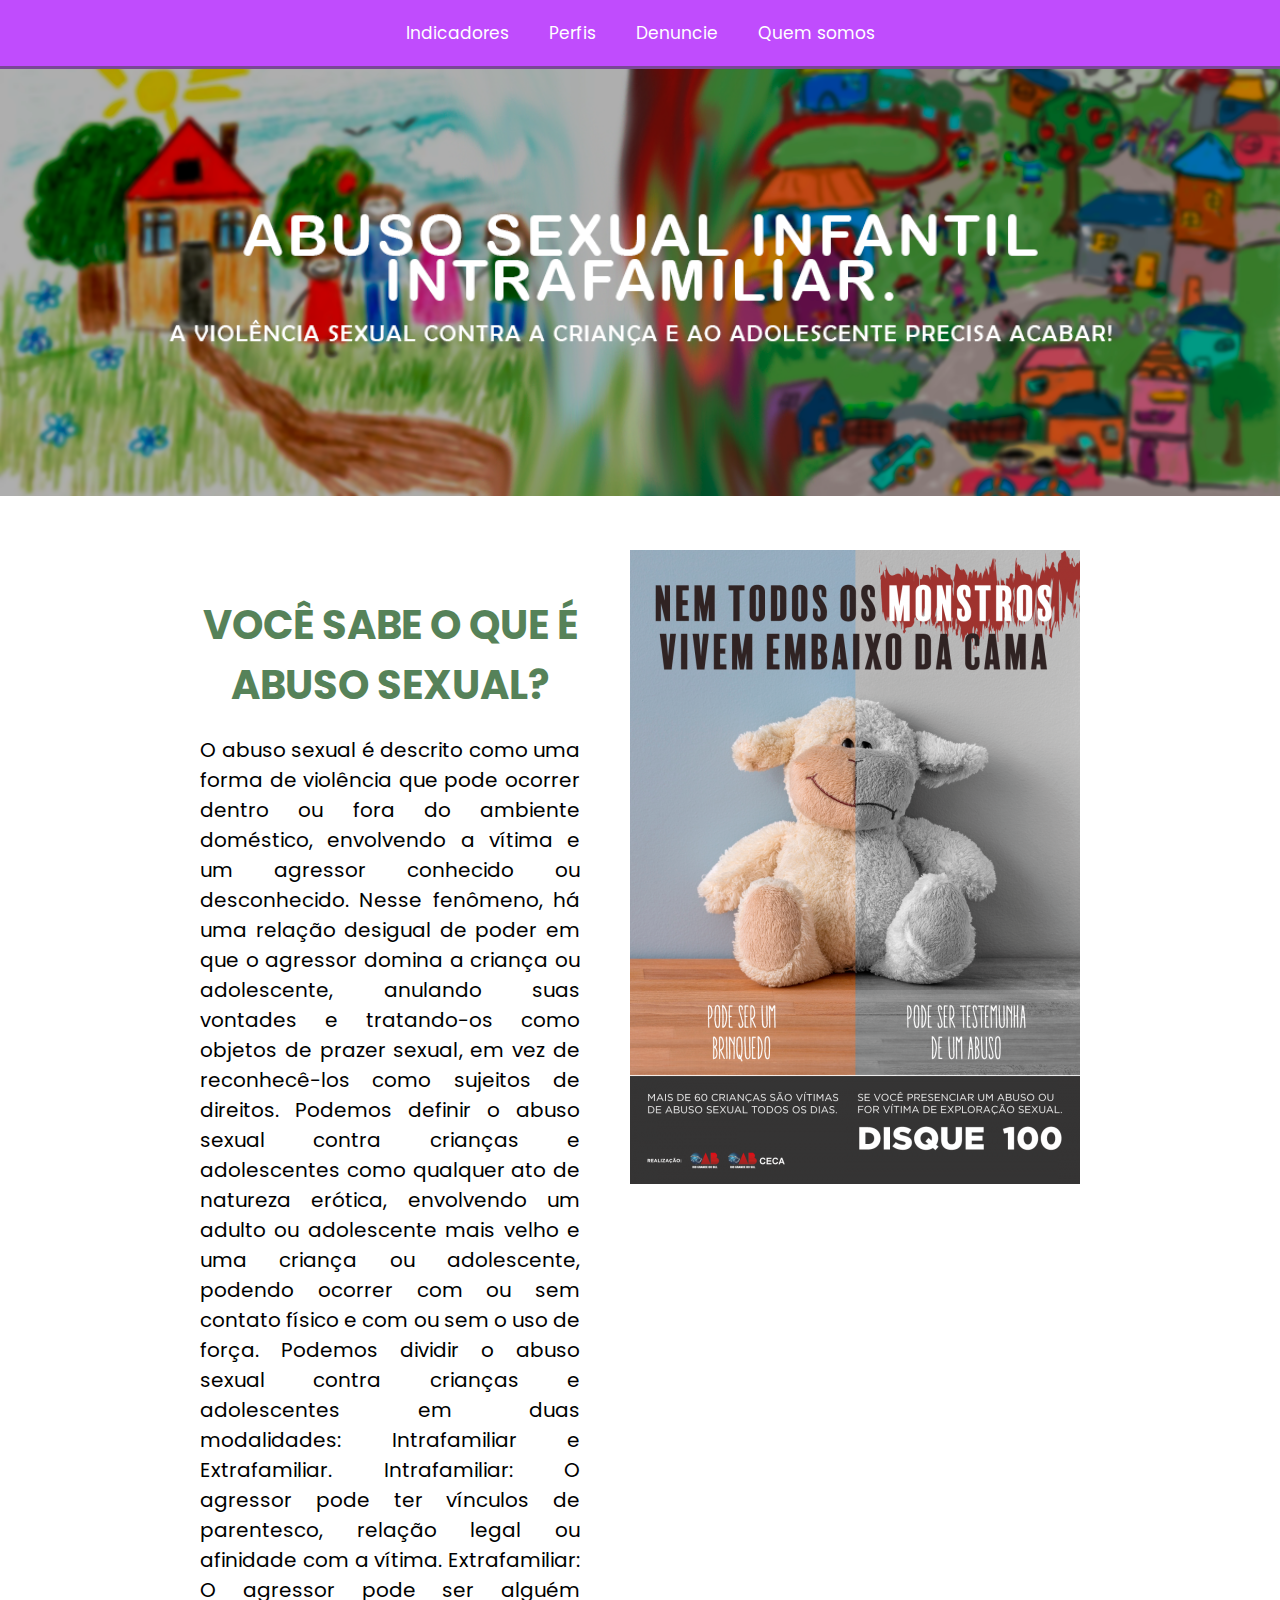
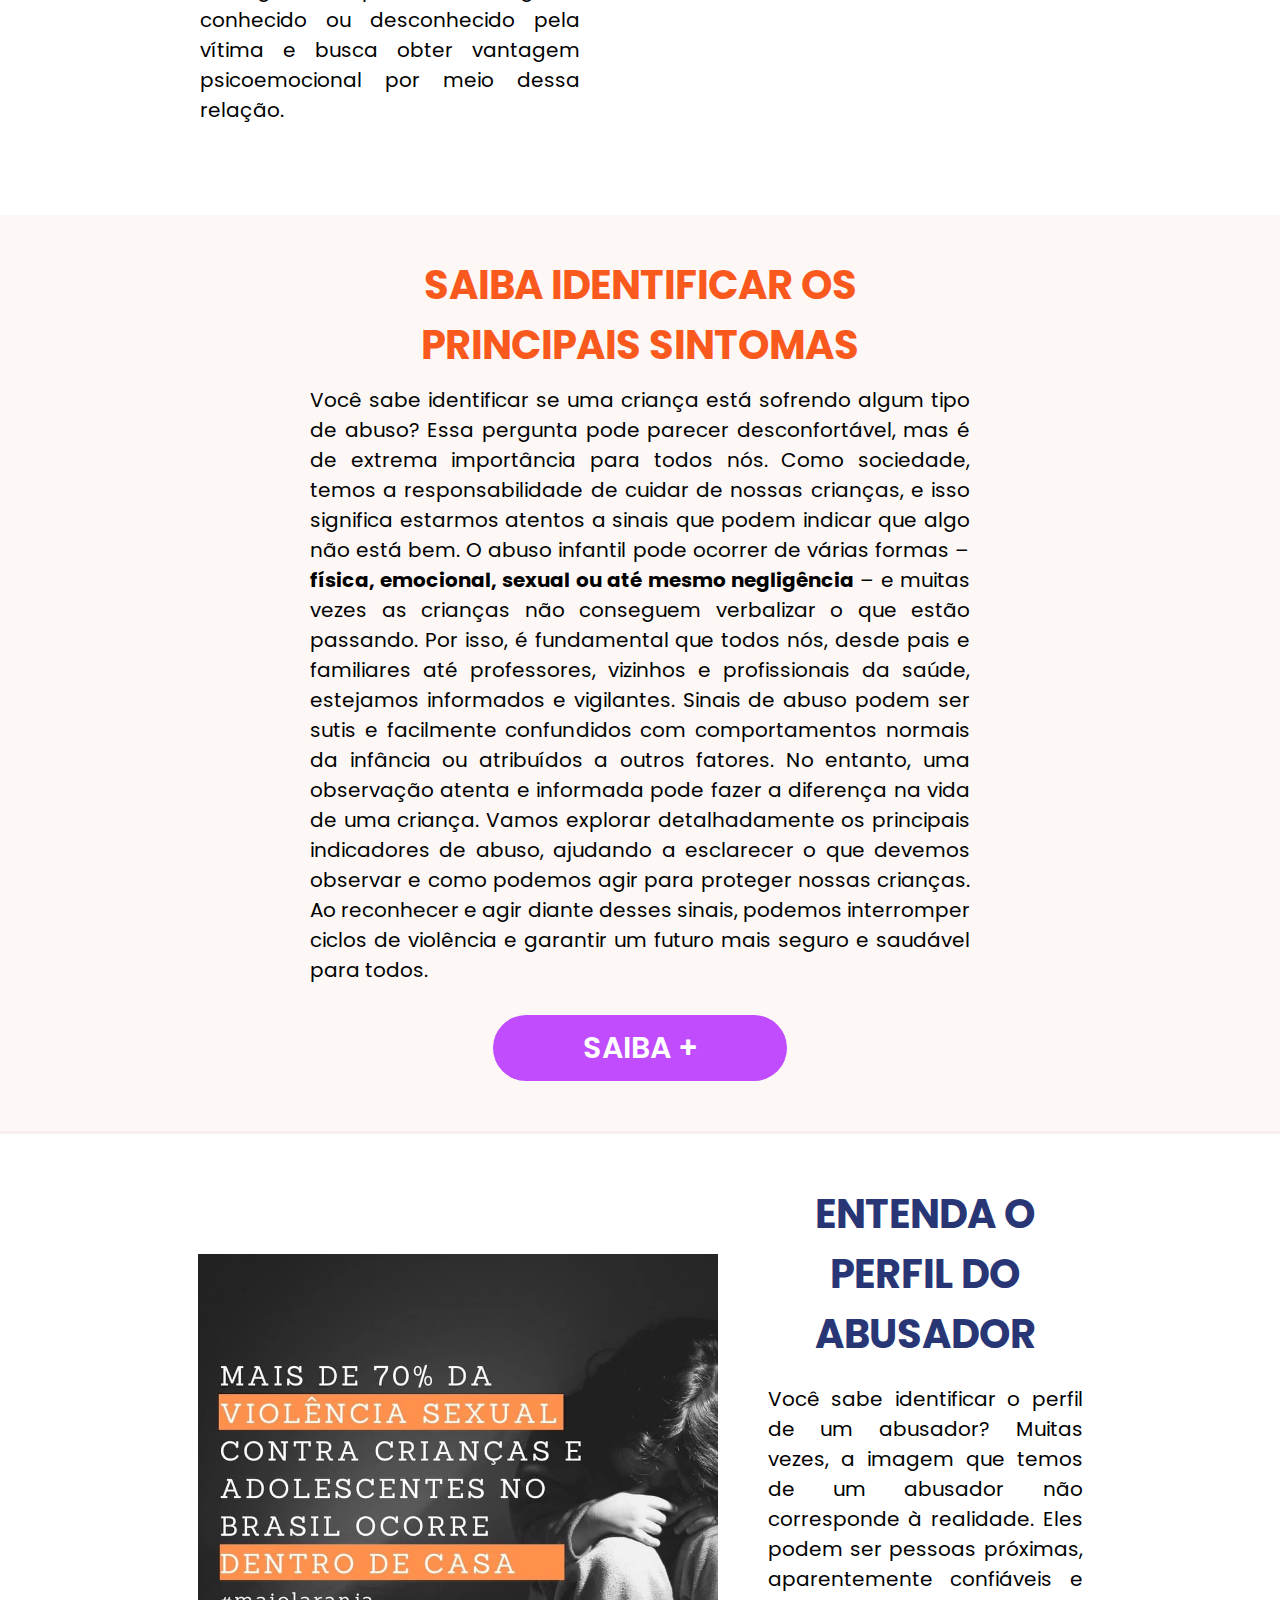
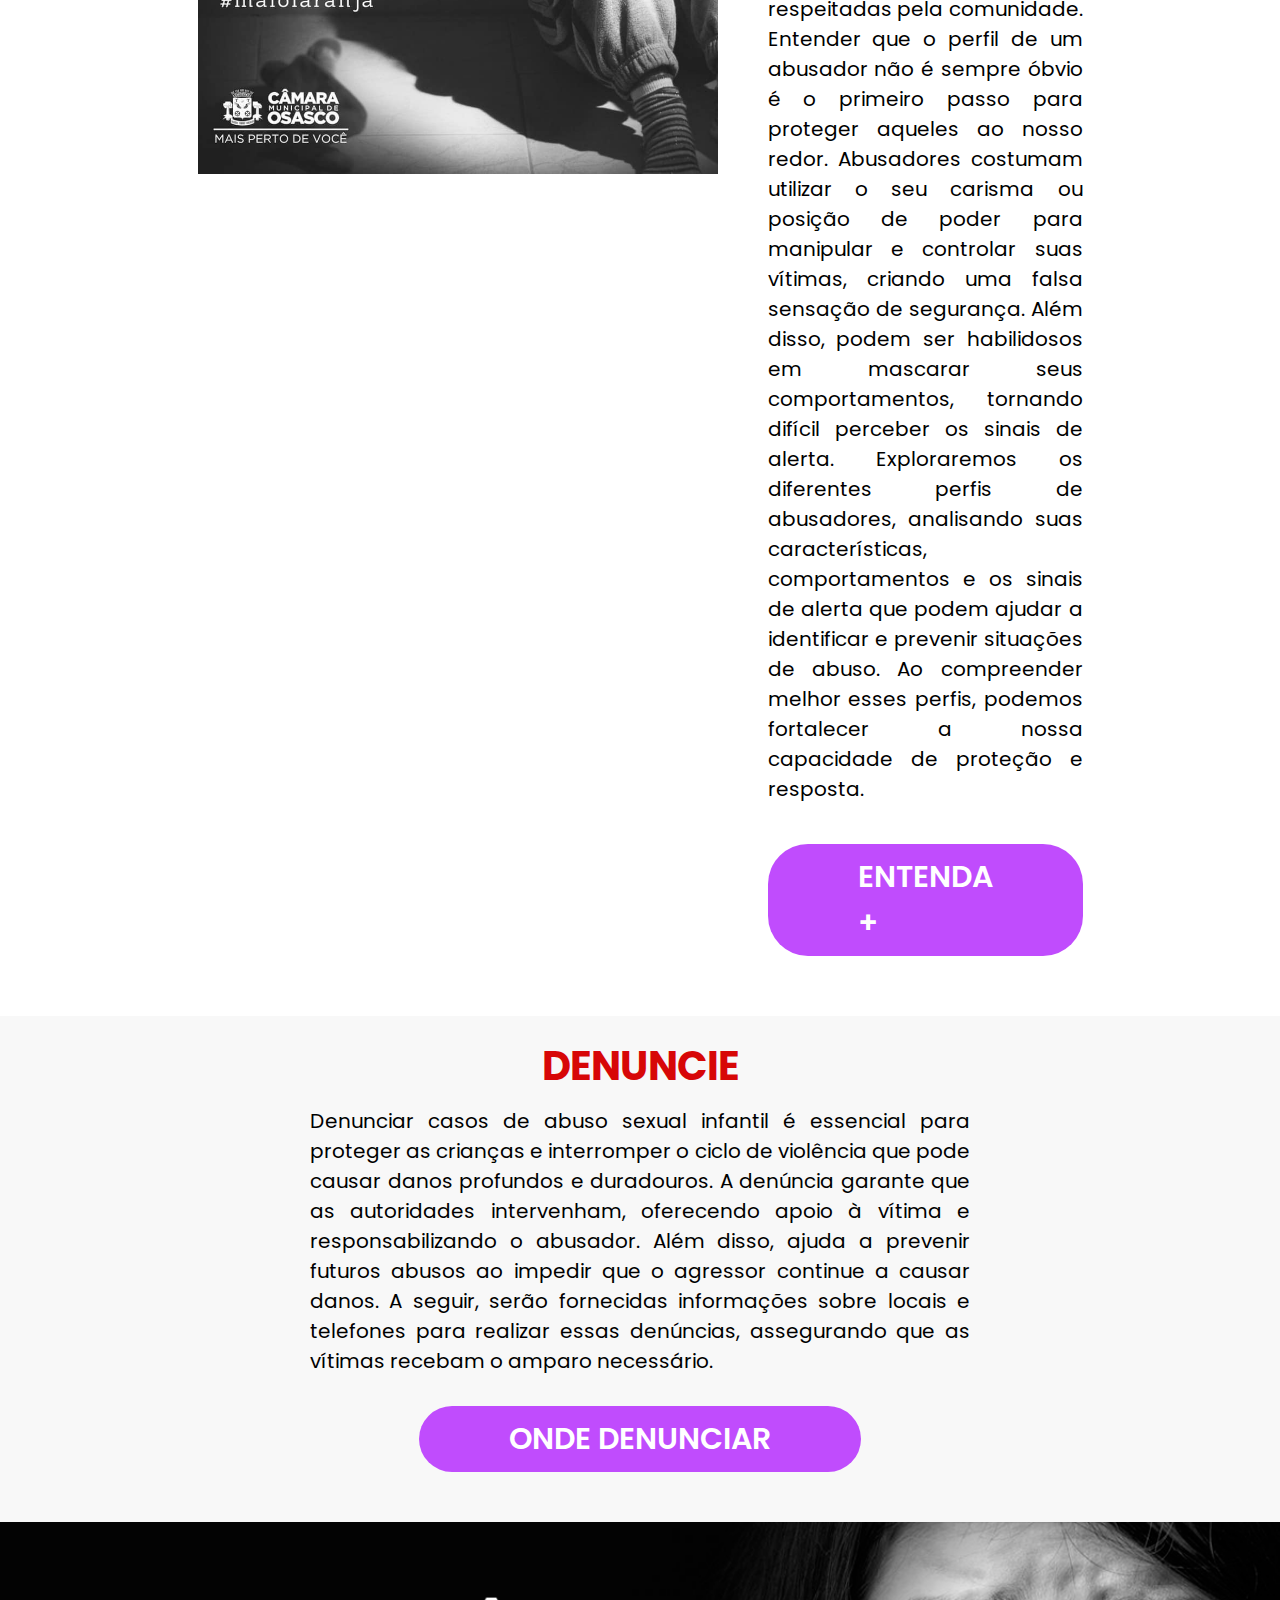
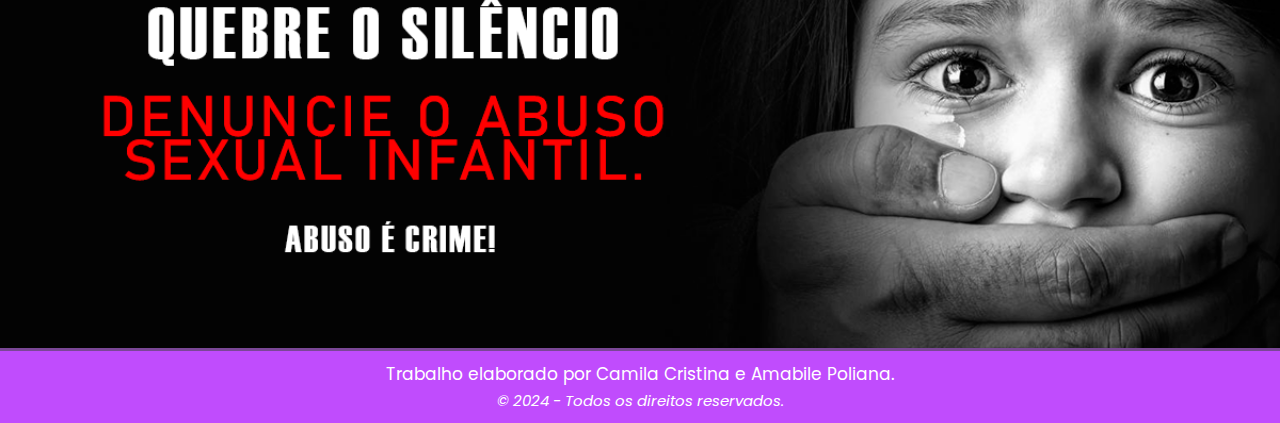
<file: index.html>
<!DOCTYPE html>
<html lang="pt-br">
<head>
    <meta charset="UTF-8">
    <meta name="viewport" content="width=device-width, initial-scale=1.0">
    <title>TCC - Index</title>
    <link rel="stylesheet" href="estilos/style.css">
    <link rel="stylesheet" href="https://fonts.googleapis.com/css2?family=Material+Symbols+Outlined:opsz,wght,FILL,GRAD@20..48,100..700,0..1,-50..200" />
</head>
<body>
    <header>
        <div class="botao"><span id="botao-menu" class="material-symbols-outlined" onclick="clickMenu()">menu</span></div>
            <nav id="menu" class="nav-list">
                <ol >
                    <li><a href="indicadores.html">Indicadores</a></li>
                    <li><a href="perfis.html">Perfis</a></li>
                    <li><a href="denuncie.html">Denuncie </a></li>
                    <li><a href="quem-somos.html">Quem somos</a></li>
                </ol>
            </nav>
    </header> <!-- --> <div id="row"></div>
    <nav class="banner-header">
        <picture>
            <source media="(max-width: 500px)" srcset="img/banner-index-celular.png" type="image/png">
            <img src="img/banner-index.png" alt="">
        </picture>
        
    </nav>
        <!-- NAV INTRODUÇÃO -->
        <nav class="how_is">
            <div class="how-is-father">
                <nav class="nav-child-how">
                    <h1 class="title-nav a-how-is">VOCÊ SABE O QUE É ABUSO SEXUAL?</h1>
                    <p> O abuso sexual é descrito como uma forma de violência que pode ocorrer dentro ou fora do ambiente doméstico, envolvendo a vítima e um agressor conhecido ou desconhecido. Nesse fenômeno, há uma relação desigual de poder em que o agressor domina a criança ou adolescente, anulando suas vontades e tratando-os como objetos de prazer sexual, em vez de reconhecê-los como sujeitos de direitos. Podemos definir o abuso sexual contra crianças e adolescentes como qualquer ato de natureza erótica, envolvendo um adulto ou adolescente mais velho e uma criança ou adolescente, podendo ocorrer com ou sem contato físico e com ou sem o uso de força. Podemos dividir o abuso sexual contra crianças e adolescentes em duas modalidades: Intrafamiliar e Extrafamiliar.
                        Intrafamiliar: O agressor pode ter vínculos de parentesco, relação legal ou afinidade com a vítima.
                        Extrafamiliar: O agressor pode ser alguém conhecido ou desconhecido pela vítima e busca obter vantagem psicoemocional por meio dessa relação.</p>
                    
                </nav>
                <nav>
                    <img class="img-how" src="img/nem-todos-os-monstrons.png" alt="campanha contra o abuso sexual">
                </nav>
            </div>
        </nav>
        <!-- NAV INDICADORES -->
        <nav class="indicadores">
            <div class="indicadores-father">
                <nav class="nav-child-ind">
                    <h1 class="title-nav a-indicadores">SAIBA IDENTIFICAR OS PRINCIPAIS SINTOMAS</h1>
                    <p>Você sabe identificar se uma criança está sofrendo algum tipo de abuso? Essa pergunta pode parecer desconfortável, mas é de extrema importância para todos nós. Como sociedade, temos a responsabilidade de cuidar de nossas crianças, e isso significa estarmos atentos a sinais que podem indicar que algo não está bem. O abuso infantil pode ocorrer de várias formas – <strong>física, emocional, sexual ou até mesmo negligência </strong> – e muitas vezes as crianças não conseguem verbalizar o que estão passando. Por isso, é fundamental que todos nós, desde pais e familiares até professores, vizinhos e profissionais da saúde, estejamos informados e vigilantes.

                        Sinais de abuso podem ser sutis e facilmente confundidos com comportamentos normais da infância ou atribuídos a outros fatores. No entanto, uma observação atenta e informada pode fazer a diferença na vida de uma criança. Vamos explorar detalhadamente os principais indicadores de abuso, ajudando a esclarecer o que devemos observar e como podemos agir para proteger nossas crianças. Ao reconhecer e agir diante desses sinais, podemos interromper ciclos de violência e garantir um futuro mais seguro e saudável para todos.</p>
                </nav>
                <nav id="ind-link-header">
                    <a href="indicadores.html" class="button-link">SAIBA +</a>
                </nav>
            </div>
            <div id="row-ind"></div>
        </nav>        
        <!-- NAV ABUSADORES -->
        <nav class="abusadores">
            <div class="abusadores-father">
                <nav>
                    <img class="img-abusador" src="img/abusadores.jpg" alt="campanha contra o abuso sexual">
                </nav>
                <nav class="nav-child-abusadores">
                    <h1 class="title-nav a-abusadores">ENTENDA O PERFIL DO ABUSADOR</h1>
                    <p> 
                        Você sabe identificar o perfil de um abusador? Muitas vezes, a imagem que temos de um abusador não corresponde à realidade. Eles podem ser pessoas próximas, aparentemente confiáveis e respeitadas pela comunidade. Entender que o perfil de um abusador não é sempre óbvio é o primeiro passo para proteger aqueles ao nosso redor. Abusadores costumam utilizar o seu carisma ou posição de poder para manipular e controlar suas vítimas, criando uma falsa sensação de segurança. Além disso, podem ser habilidosos em mascarar seus comportamentos, tornando difícil perceber os sinais de alerta. Exploraremos os diferentes perfis de abusadores, analisando suas características, comportamentos e os sinais de alerta que podem ajudar a identificar e prevenir situações de abuso. Ao compreender melhor esses perfis, podemos fortalecer a nossa capacidade de proteção e resposta.</p>
                        <nav id="ind-link-header">
                            <a href="perfis.html" class="button-link">ENTENDA +</a>
                        </nav>
                </nav>
            </div>
        </nav>
        <!-- NAV DENUNCIE -->
        <nav class="denuncie">
            <div class="denuncie-father">
                <nav class="nav-child-denuncie">
                    <h1 class="title-nav a-denuncie">DENUNCIE</h1>
                    <p>Denunciar casos de abuso sexual infantil é essencial para proteger as crianças e interromper o ciclo de violência que pode causar danos profundos e duradouros. A denúncia garante que as autoridades intervenham, oferecendo apoio à vítima e responsabilizando o abusador. Além disso, ajuda a prevenir futuros abusos ao impedir que o agressor continue a causar danos. A seguir, serão fornecidas informações sobre locais e telefones para realizar essas denúncias, assegurando que as vítimas recebam o amparo necessário.</p>
                </nav>
                <nav id="denuncie-link-header">
                    <a href="denuncie.html" class="button-link button-denuncie">ONDE DENUNCIAR</a>
                </nav>
            </div>
        </nav>
        <div class="banner-footer">
            <picture>
                <source media="(max-width: 500px)" srcset="img/denuncie-mobile.png" type="image/png">
                <img src="img/denuncie.png" alt="banner para denunciar abuso">
            </picture>
        </div>

        <div id="row-two"></div>    <footer> 
            <p>Trabalho elaborado por Camila Cristina e Amabile Poliana.
                <br> <strong>© 2024  - Todos os direitos reservados.</strong>
            </p>
        </footer>

        <script>
            function clickMenu () {
                if (menu.style.display == 'block') {
                    menu.style.display = 'none';
                } else {
                    menu.style.display = 'block';
                }
            }
        </script>
</body>
</html>
</file>
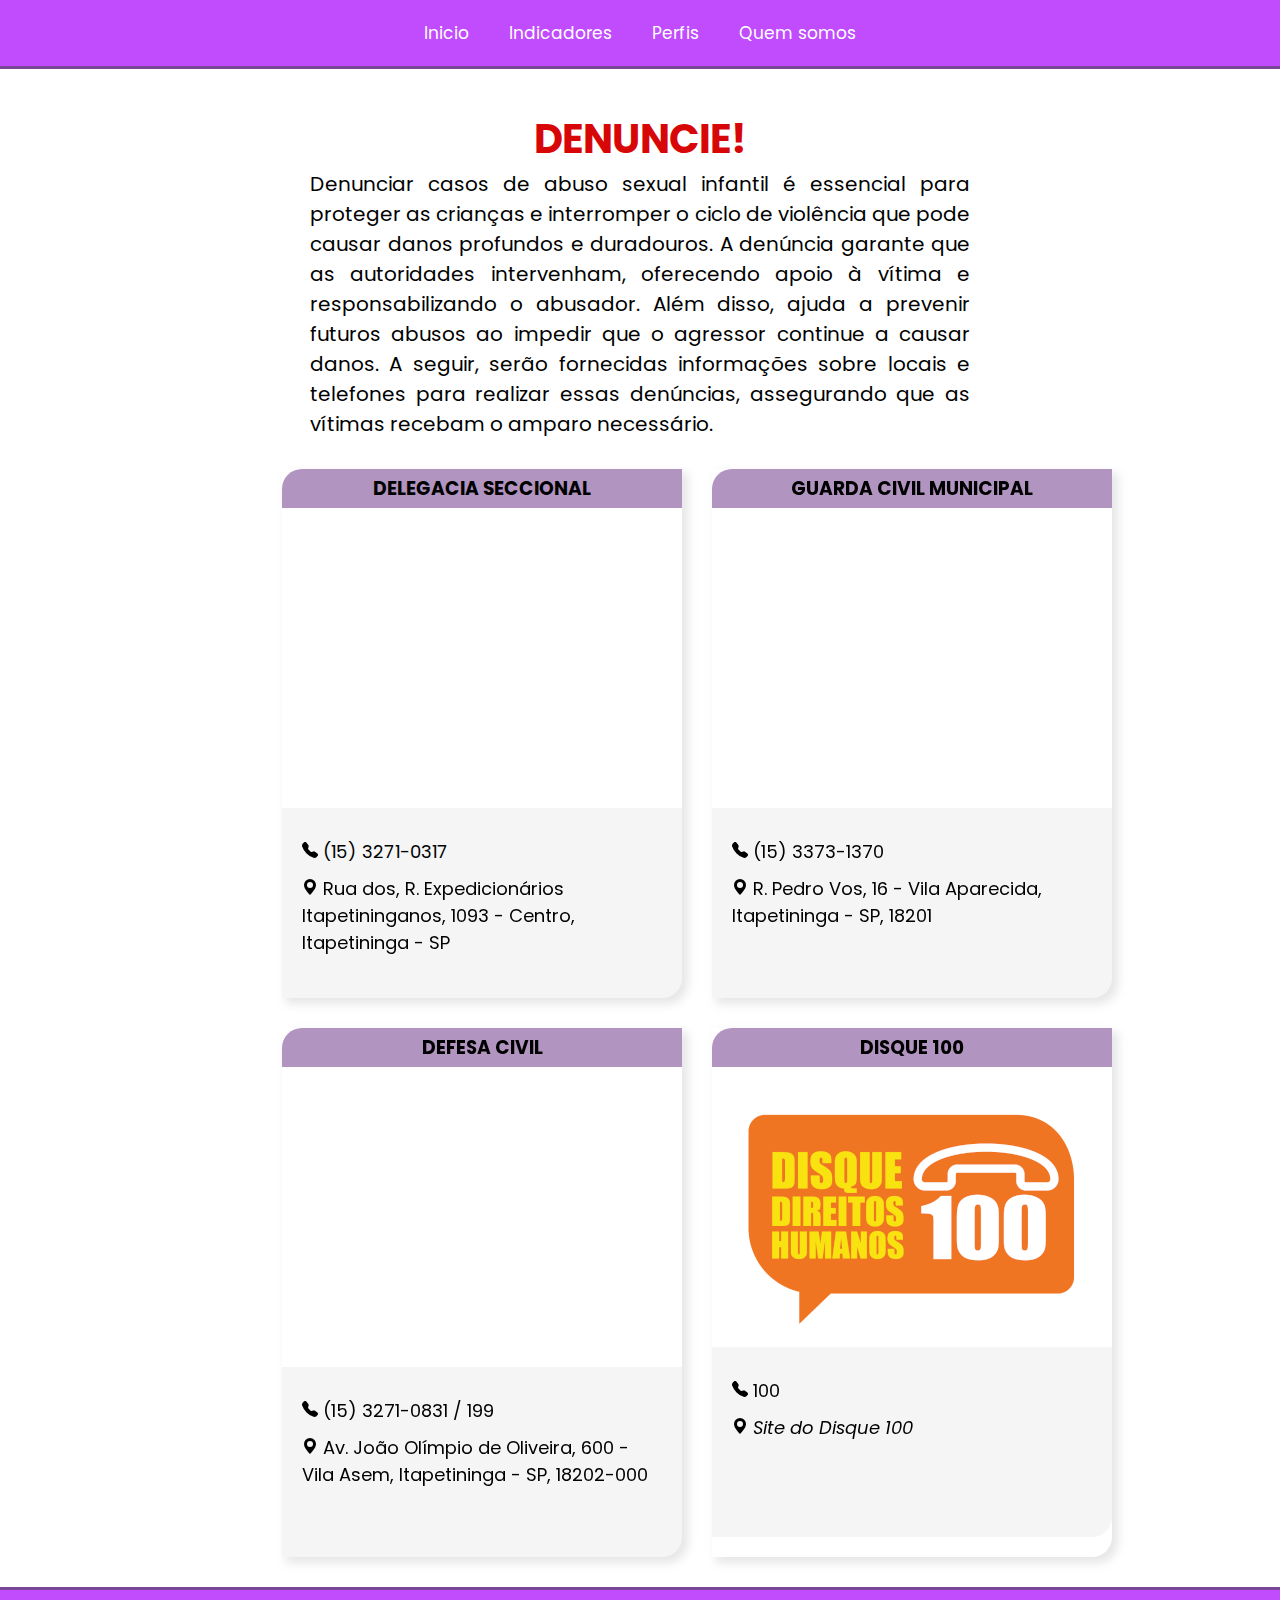
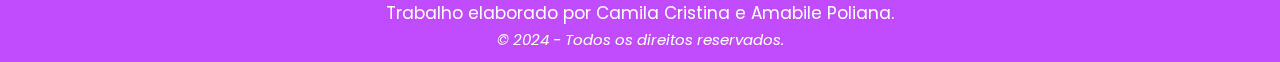
<file: denuncie.html>
<!DOCTYPE html>
<html lang="pt-br">
<head>
    <meta charset="UTF-8">
    <meta name="viewport" content="width=device-width, initial-scale=1.0">
    <title>TCC - Denuncie</title>
    <link rel="stylesheet" href="estilos/style-denuncie.css">
    <link rel="stylesheet" href="https://fonts.googleapis.com/css2?family=Material+Symbols+Outlined:opsz,wght,FILL,GRAD@20..48,100..700,0..1,-50..200" />  
</head>
<body>
    <header>
        <div class="botao"><span id="botao-menu" class="material-symbols-outlined" onclick="clickMenu()">menu</span></div>
            <nav id="menu" class="nav-list">
                <ol >
                    <li><a href="index.html">Inicio </a></li>
                    <li><a href="indicadores.html">Indicadores</a></li>
                    <li><a href="perfis.html">Perfis</a></li>
                    <li><a href="quem-somos.html">Quem somos</a></li>
                </ol>
            </nav>
    </header> <!-- --> <div id="row"></div>
    <nav class="denuncie">
        <div class="denuncie-father">
            <nav class="nav-child-den">
                <h1 class="title-nav a-denuncie">DENUNCIE!</h1>
                <p>Denunciar casos de abuso sexual infantil é essencial para proteger as crianças e interromper o ciclo de violência que pode causar danos profundos e duradouros. A denúncia garante que as autoridades intervenham, oferecendo apoio à vítima e responsabilizando o abusador. Além disso, ajuda a prevenir futuros abusos ao impedir que o agressor continue a causar danos. A seguir, serão fornecidas informações sobre locais e telefones para realizar essas denúncias, assegurando que as vítimas recebam o amparo necessário.</p>
            </nav>
        </div>
    <!-- DIVS LUGARES -->
    <nav class="father-map">
        <div class="map">
            <h3 class="map-title">DELEGACIA SECCIONAL</h3>
            <div>
                <iframe class="map-iframe" src="https://www.google.com/maps/embed?pb=!1m18!1m12!1m3!1d4348.250113186139!2d-48.0459412073934!3d-23.588980970064302!2m3!1f0!2f0!3f0!3m2!1i1024!2i768!4f13.1!3m3!1m2!1s0x94c5cc622d2d677d%3A0x18ba6e7299d337f3!2sDelegacia%20Seccional%20de%20Pol%C3%ADcia%20de%20Itapetininga!5e0!3m2!1spt-BR!2sbr!4v1724812578818!5m2!1spt-BR!2sbr" width="400" height="300" style="border: none;" allowfullscreen="" loading="eager" referrerpolicy="no-referrer-when-downgrade"></iframe>
            </div>
            <div class="map-div">
                <p><svg xmlns="http://www.w3.org/2000/svg" width="16" height="16" fill="currentColor" class="bi bi-telephone-fill" viewBox="0 0 16 16"><path fill-rule="evenodd" d="M1.885.511a1.745 1.745 0 0 1 2.61.163L6.29 2.98c.329.423.445.974.315 1.494l-.547 2.19a.68.68 0 0 0 .178.643l2.457 2.457a.68.68 0 0 0 .644.178l2.189-.547a1.75 1.75 0 0 1 1.494.315l2.306 1.794c.829.645.905 1.87.163 2.611l-1.034 1.034c-.74.74-1.846 1.065-2.877.702a18.6 18.6 0 0 1-7.01-4.42 18.6 18.6 0 0 1-4.42-7.009c-.362-1.03-.037-2.137.703-2.877z"/></svg> (15) 3271-0317</p>
                <p><svg xmlns="http://www.w3.org/2000/svg" width="16" height="16" fill="currentColor" class="bi bi-geo-alt-fill" viewBox="0 0 16 16"><path d="M8 16s6-5.686 6-10A6 6 0 0 0 2 6c0 4.314 6 10 6 10m0-7a3 3 0 1 1 0-6 3 3 0 0 1 0 6"/></svg> Rua dos, R. Expedicionários Itapetininganos, 1093 - Centro, Itapetininga - SP</p>
            </div>
        </div>
        <div class="map">

            <h3 class="map-title">GUARDA CIVIL  MUNICIPAL</h3>
            <div>
                <iframe class="map-iframe" src="https://www.google.com/maps/embed?pb=!1m18!1m12!1m3!1d3656.4552660026598!2d-48.0327328883548!3d-23.58800007869303!2m3!1f0!2f0!3f0!3m2!1i1024!2i768!4f13.1!3m3!1m2!1s0x94c5cdab593ec1db%3A0xecaeb470c27e8a94!2sGuarda%20Civil%20Municipal!5e0!3m2!1spt-BR!2sbr!4v1724812873700!5m2!1spt-BR!2sbr" width="400" height="300" style="border:0;" allowfullscreen="" loading="eager" referrerpolicy="no-referrer-when-downgrade"></iframe>
            </div>
            <div class="map-div">
                <p><svg xmlns="http://www.w3.org/2000/svg" width="16" height="16" fill="currentColor" class="bi bi-telephone-fill" viewBox="0 0 16 16"><path fill-rule="evenodd" d="M1.885.511a1.745 1.745 0 0 1 2.61.163L6.29 2.98c.329.423.445.974.315 1.494l-.547 2.19a.68.68 0 0 0 .178.643l2.457 2.457a.68.68 0 0 0 .644.178l2.189-.547a1.75 1.75 0 0 1 1.494.315l2.306 1.794c.829.645.905 1.87.163 2.611l-1.034 1.034c-.74.74-1.846 1.065-2.877.702a18.6 18.6 0 0 1-7.01-4.42 18.6 18.6 0 0 1-4.42-7.009c-.362-1.03-.037-2.137.703-2.877z"/></svg> (15) 3373-1370</p>
                <p> <svg xmlns="http://www.w3.org/2000/svg" width="16" height="16" fill="currentColor" class="bi bi-geo-alt-fill" viewBox="0 0 16 16"><path d="M8 16s6-5.686 6-10A6 6 0 0 0 2 6c0 4.314 6 10 6 10m0-7a3 3 0 1 1 0-6 3 3 0 0 1 0 6"/></svg> R. Pedro Vos, 16 - Vila Aparecida, Itapetininga - SP, 18201</p>
            </div>
        </div>
        <div class="map">
            <h3 class="map-title">DEFESA CIVIL</h3>
            <div>
                <iframe class="map-iframe" src="https://www.google.com/maps/embed?pb=!1m18!1m12!1m3!1d3656.327035618867!2d-48.02940078835461!3d-23.592601478689883!2m3!1f0!2f0!3f0!3m2!1i1024!2i768!4f13.1!3m3!1m2!1s0x94c5cd98883ad5dd%3A0x172b97562b295fc8!2sDefesa%20Civil%20de%20Itapetininga!5e0!3m2!1spt-BR!2sbr!4v1724812941584!5m2!1spt-BR!2sbr" width="400" height="300" style="border:0;" allowfullscreen="" loading="eager  " referrerpolicy="no-referrer-when-downgrade"></iframe>
            </div>
            <div class="map-div">
                <p><svg xmlns="http://www.w3.org/2000/svg" width="16" height="16" fill="currentColor" class="bi bi-telephone-fill" viewBox="0 0 16 16"><path fill-rule="evenodd" d="M1.885.511a1.745 1.745 0 0 1 2.61.163L6.29 2.98c.329.423.445.974.315 1.494l-.547 2.19a.68.68 0 0 0 .178.643l2.457 2.457a.68.68 0 0 0 .644.178l2.189-.547a1.75 1.75 0 0 1 1.494.315l2.306 1.794c.829.645.905 1.87.163 2.611l-1.034 1.034c-.74.74-1.846 1.065-2.877.702a18.6 18.6 0 0 1-7.01-4.42 18.6 18.6 0 0 1-4.42-7.009c-.362-1.03-.037-2.137.703-2.877z"/></svg> (15) 3271-0831 / 199</p>
                <p> <svg xmlns="http://www.w3.org/2000/svg" width="16" height="16" fill="currentColor" class="bi bi-geo-alt-fill" viewBox="0 0 16 16"><path d="M8 16s6-5.686 6-10A6 6 0 0 0 2 6c0 4.314 6 10 6 10m0-7a3 3 0 1 1 0-6 3 3 0 0 1 0 6"/></svg> Av. João Olímpio de Oliveira, 600 - Vila Asem, Itapetininga - SP, 18202-000</p>
            </div>
        </div>
        <div class="map">
            <h3 class="map-title">DISQUE 100</h3>
            <div>
               <img class="img-map" src="img/logo-disque.png" alt="logo disque cem">
            </div>
            <div class="map-div">
                <p><svg xmlns="http://www.w3.org/2000/svg" width="16" height="16" fill="currentColor" class="bi bi-telephone-fill" viewBox="0 0 16 16"><path fill-rule="evenodd" d="M1.885.511a1.745 1.745 0 0 1 2.61.163L6.29 2.98c.329.423.445.974.315 1.494l-.547 2.19a.68.68 0 0 0 .178.643l2.457 2.457a.68.68 0 0 0 .644.178l2.189-.547a1.75 1.75 0 0 1 1.494.315l2.306 1.794c.829.645.905 1.87.163 2.611l-1.034 1.034c-.74.74-1.846 1.065-2.877.702a18.6 18.6 0 0 1-7.01-4.42 18.6 18.6 0 0 1-4.42-7.009c-.362-1.03-.037-2.137.703-2.877z"/></svg> 100</p>
                <p> <svg xmlns="http://www.w3.org/2000/svg" width="16" height="16" fill="currentColor" class="bi bi-geo-alt-fill" viewBox="0 0 16 16"><path d="M8 16s6-5.686 6-10A6 6 0 0 0 2 6c0 4.314 6 10 6 10m0-7a3 3 0 1 1 0-6 3 3 0 0 1 0 6"/></svg> <a class="link-map" href="https://www.gov.br/mdh/pt-br/ondh">Site do Disque 100</a></p>
            </div>
        </div>
    </nav>

            

    
    <div id="row-two"></div>    <footer> 
        <p>Trabalho elaborado por Camila Cristina e Amabile Poliana.
            <br> <strong>© 2024  - Todos os direitos reservados.</strong>
        </p>
    </footer>
    <script>
        function clickMenu () {
            if (menu.style.display == 'block') {
                menu.style.display = 'none';
            } else {
                menu.style.display = 'block';
            }
        }
    </script>
</body>
</html>
</file>
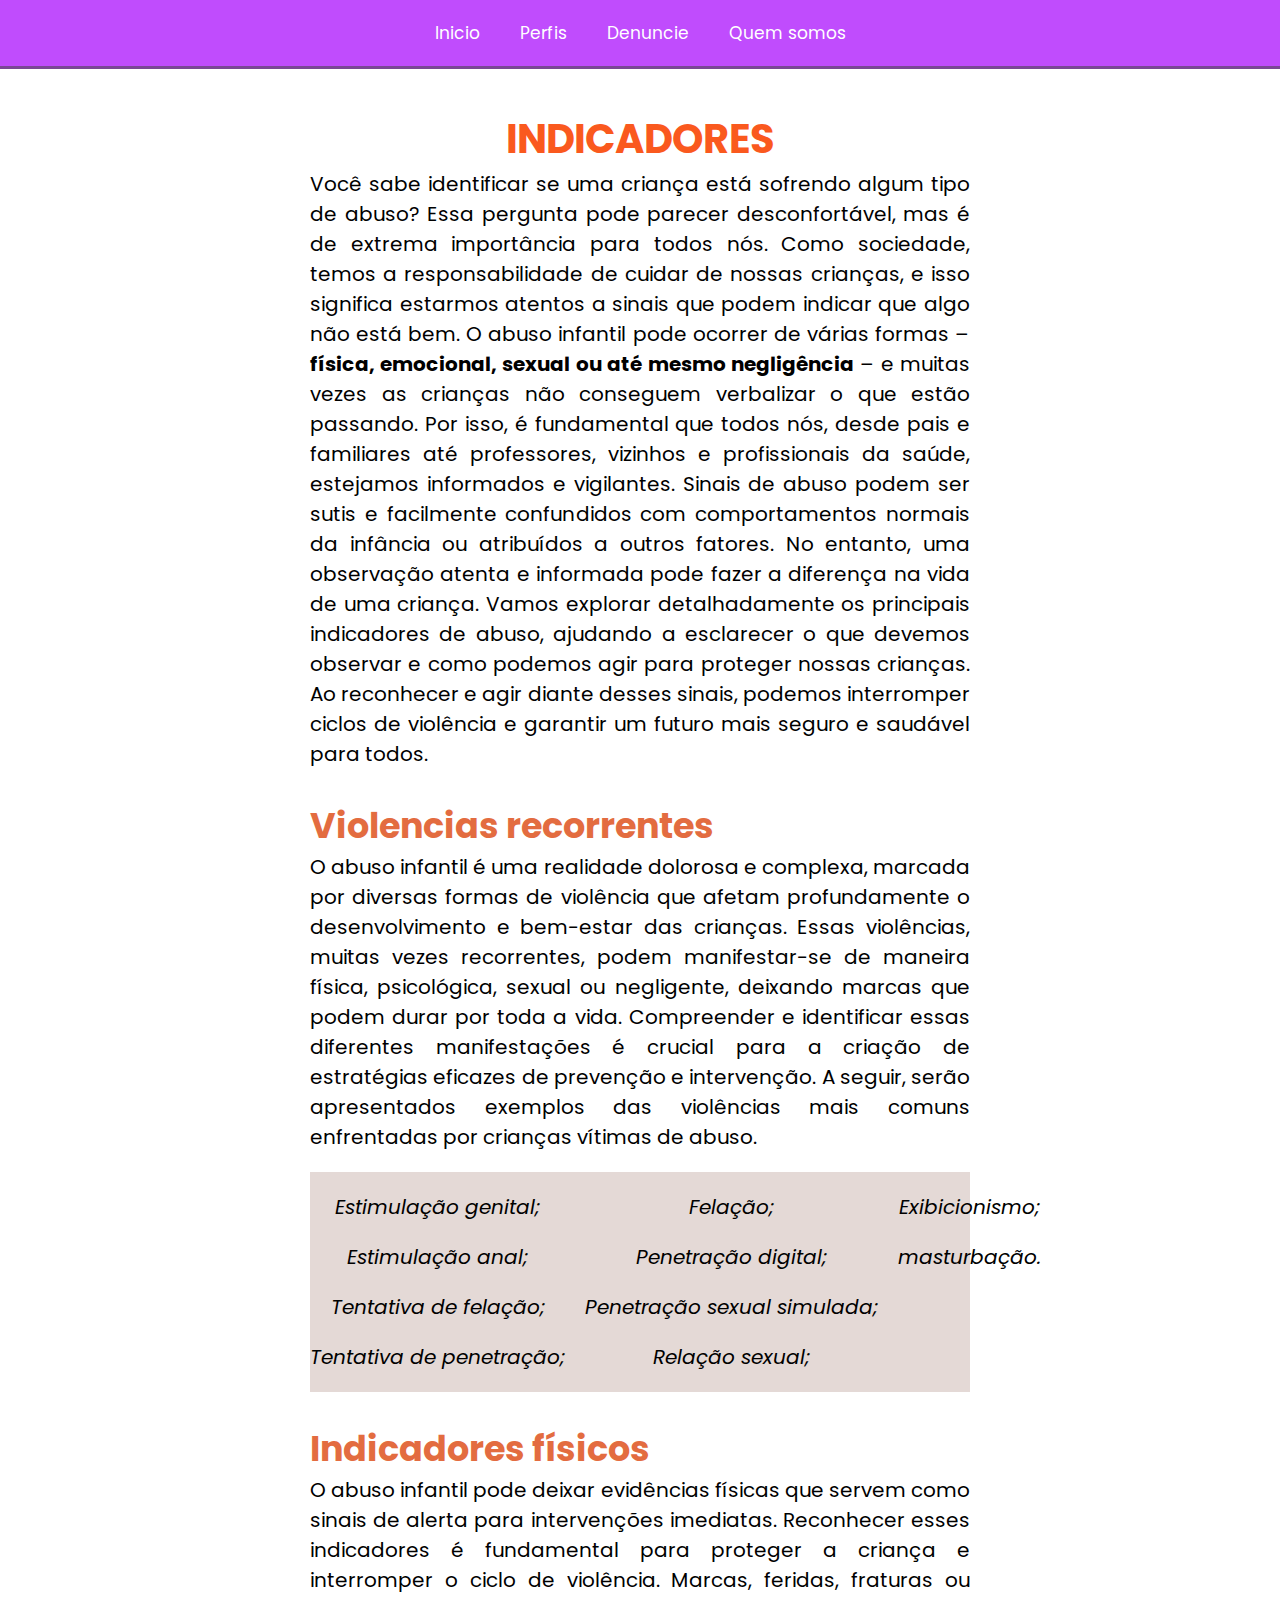
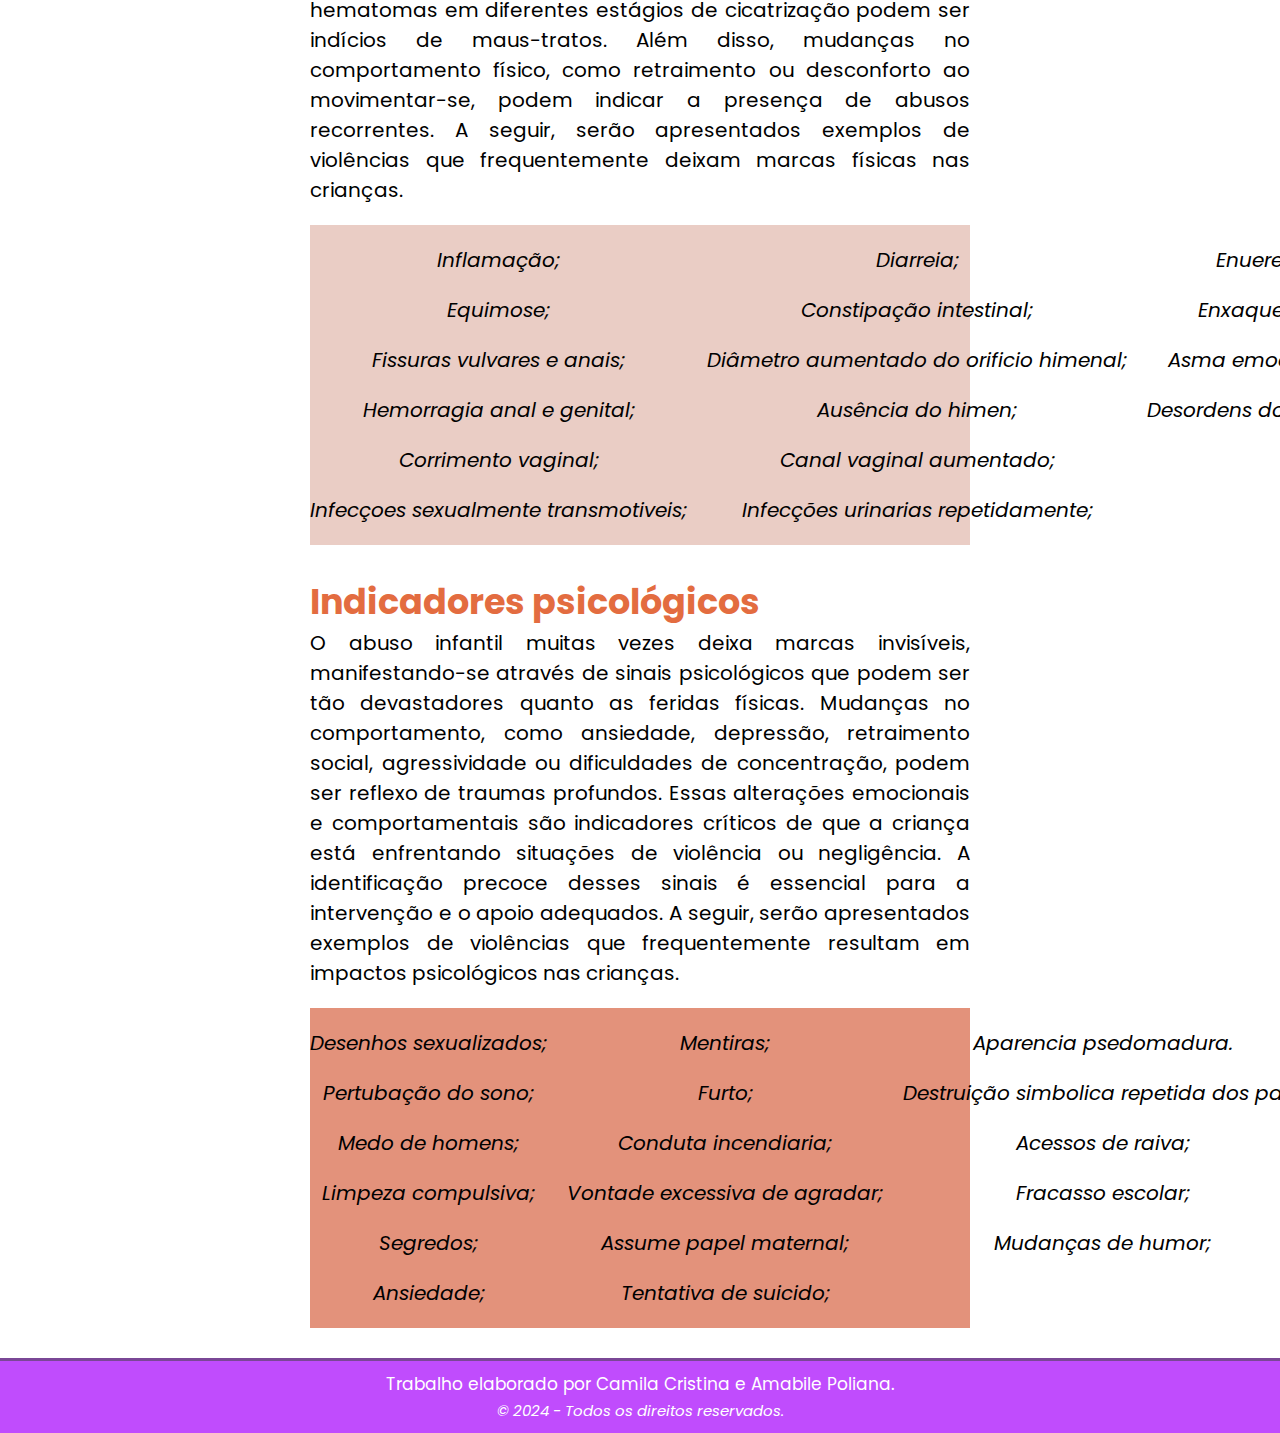
<file: indicadores.html>
<!DOCTYPE html>
<html lang="pt-br">
<head>
    <meta charset="UTF-8">
    <meta name="viewport" content="width=device-width, initial-scale=1.0">
    <title>TCC - Indicadores</title>
    <link rel="stylesheet" href="estilos/style-indicadores.css">
    <link rel="stylesheet" href="https://fonts.googleapis.com/css2?family=Material+Symbols+Outlined:opsz,wght,FILL,GRAD@20..48,100..700,0..1,-50..200" />
</head>
<body>
    <header>
        <div class="botao"><span id="botao-menu" class="material-symbols-outlined" onclick="clickMenu()">menu</span></div>
            <nav id="menu" class="nav-list">
                <ol >
                    <li><a href="index.html">Inicio</a></li>
                    <li><a href="perfis.html">Perfis</a></li>
                    <li><a href="denuncie.html">Denuncie </a></li>
                    <li><a href="quem-somos.html">Quem somos</a></li>
                </ol>
            </nav>
    </header> <!-- --> <div id="row"></div>
    <nav class="indicadores">
        <div class="indicadores-father">
            <nav class="nav-child-ind">
                <h1 class="title-nav a-indicadores">INDICADORES</h1>
                <p>Você sabe identificar se uma criança está sofrendo algum tipo de abuso? Essa pergunta pode parecer desconfortável, mas é de extrema importância para todos nós. Como sociedade, temos a responsabilidade de cuidar de nossas crianças, e isso significa estarmos atentos a sinais que podem indicar que algo não está bem. O abuso infantil pode ocorrer de várias formas – <strong>física, emocional, sexual ou até mesmo negligência </strong> – e muitas vezes as crianças não conseguem verbalizar o que estão passando. Por isso, é fundamental que todos nós, desde pais e familiares até professores, vizinhos e profissionais da saúde, estejamos informados e vigilantes.
                Sinais de abuso podem ser sutis e facilmente confundidos com comportamentos normais da infância ou atribuídos a outros fatores. No entanto, uma observação atenta e informada pode fazer a diferença na vida de uma criança. Vamos explorar detalhadamente os principais indicadores de abuso, ajudando a esclarecer o que devemos observar e como podemos agir para proteger nossas crianças. Ao reconhecer e agir diante desses sinais, podemos interromper ciclos de violência e garantir um futuro mais seguro e saudável para todos.</p>
            </nav>
        </div>
    </nav>        
    <nav class="violencias">
        <div class="violencias-father">
            <nav class="nav-child-vio">
                <h1 class="title-sec h1-sec">Violencias recorrentes</h1>
                <p>O abuso infantil é uma realidade dolorosa e complexa, marcada por diversas formas de violência que afetam profundamente o desenvolvimento e bem-estar das crianças. Essas violências, muitas vezes recorrentes, podem manifestar-se de maneira física, psicológica, sexual ou negligente, deixando marcas que podem durar por toda a vida. Compreender e identificar essas diferentes manifestações é crucial para a criação de estratégias eficazes de prevenção e intervenção. A seguir, serão apresentados exemplos das violências mais comuns enfrentadas por crianças vítimas de abuso.</p>
                <div class="list-vio">
                    <ol>
                        <li>Estimulação genital;</li>
                        <li>Estimulação anal;</li>
                        <li>Tentativa de felação;</li>
                        <li>Tentativa de penetração;</li>
                        <li>Felação;</li>
                        <li>Penetração digital;</li>
                        <li>Penetração sexual simulada;</li>
                        <li>Relação sexual;</li>
                        <li>Exibicionismo;</li>
                        <li>masturbação.</li>
                    </ol>
                </div>
            </nav>
        </div>
    </nav>  
    <nav class="fisicos">
        <div class="fisicos-father">
            <nav class="nav-child-fis">
                <h1 class="title-sec h1-sec">Indicadores físicos</h1>
                <p>O abuso infantil pode deixar evidências físicas que servem como sinais de alerta para intervenções imediatas. Reconhecer esses indicadores é fundamental para proteger a criança e interromper o ciclo de violência. Marcas, feridas, fraturas ou hematomas em diferentes estágios de cicatrização podem ser indícios de maus-tratos. Além disso, mudanças no comportamento físico, como retraimento ou desconforto ao movimentar-se, podem indicar a presença de abusos recorrentes. A seguir, serão apresentados exemplos de violências que frequentemente deixam marcas físicas nas crianças.</p>
                <div class="list-fis">
                    <ol>
                        <li>Inflamação;</li>
                        <li>Equimose;</li>
                        <li>Fissuras vulvares e anais;</li>
                        <li>Hemorragia anal e genital;</li>
                        <li>Corrimento vaginal;</li>
                        <li>Infecçoes sexualmente transmotiveis;</li>
                        <li>Diarreia;</li>
                        <li>Constipação intestinal;</li>
                        <li>Diâmetro aumentado do orificio himenal;</li>
                        <li>Ausência do himen;</li>
                        <li>Canal vaginal aumentado;</li>
                        <li>Infecções urinarias repetidamente;</li>
                        <li>Enueres;</li>
                        <li>Enxaqueca;</li>
                        <li>Asma emocional;</li>
                        <li>Desordens do apetite.</li>
                    </ol>
                </div>
            </nav>
        </div>
    </nav>     
    <nav class="psicologico">
        <div class="psicologico-father">
            <nav class="nav-child-psi">
                <h1 class="title-sec h1-sec">Indicadores psicológicos</h1>
                <p>O abuso infantil muitas vezes deixa marcas invisíveis, manifestando-se através de sinais psicológicos que podem ser tão devastadores quanto as feridas físicas. Mudanças no comportamento, como ansiedade, depressão, retraimento social, agressividade ou dificuldades de concentração, podem ser reflexo de traumas profundos. Essas alterações emocionais e comportamentais são indicadores críticos de que a criança está enfrentando situações de violência ou negligência. A identificação precoce desses sinais é essencial para a intervenção e o apoio adequados. A seguir, serão apresentados exemplos de violências que frequentemente resultam em impactos psicológicos nas crianças.</p>
                <div class="list-psi">
                    <ol>
                        <li>Desenhos sexualizados;</li>
                        <li>Pertubação do sono;</li>
                        <li>Medo de homens;</li>
                        <li>Limpeza compulsiva;</li>
                        <li>Segredos;</li>
                        <li>Ansiedade;</li>
                        <li>Mentiras;</li>
                        <li>Furto;</li>
                        <li>Conduta incendiaria;</li>
                        <li>Vontade excessiva de agradar;</li>
                        <li>Assume papel maternal;</li>
                        <li>Tentativa de suicido;</li>
                        <li>Aparencia psedomadura.</li>
                        <li>Destruição simbolica repetida dos pais.</li>
                        <li>Acessos de raiva;</li>
                        <li>Fracasso escolar;</li>
                        <li>Mudanças de humor;</li>
                </div>
            </nav>
        </div>
    </nav>   
    <div id="row-two"></div>    <footer> 
        <p>Trabalho elaborado por Camila Cristina e Amabile Poliana.
            <br> <strong>© 2024  - Todos os direitos reservados.</strong>
        </p>
    </footer>
    <script>
        function clickMenu () {
            if (menu.style.display == 'block') {
                menu.style.display = 'none';
            } else {
                menu.style.display = 'block';
            }
        }
    </script>
</body>
</html>
</file>
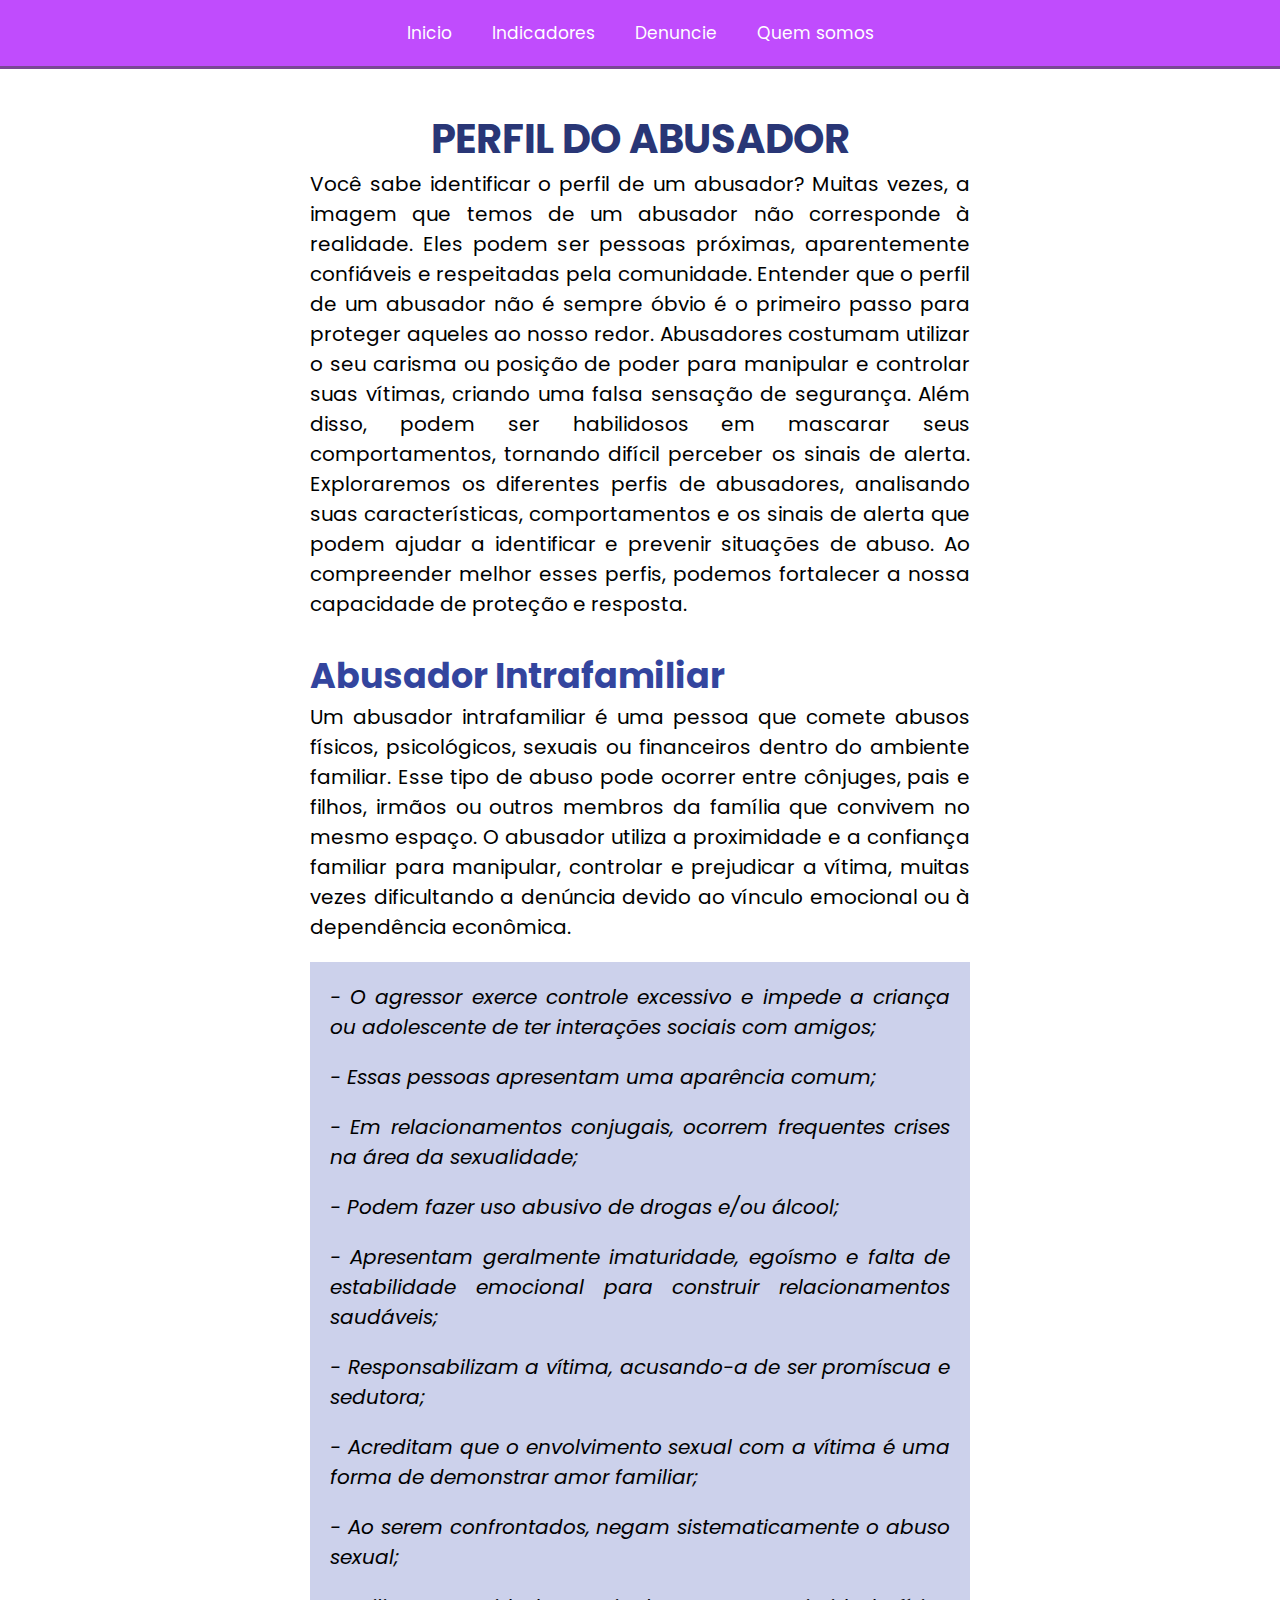
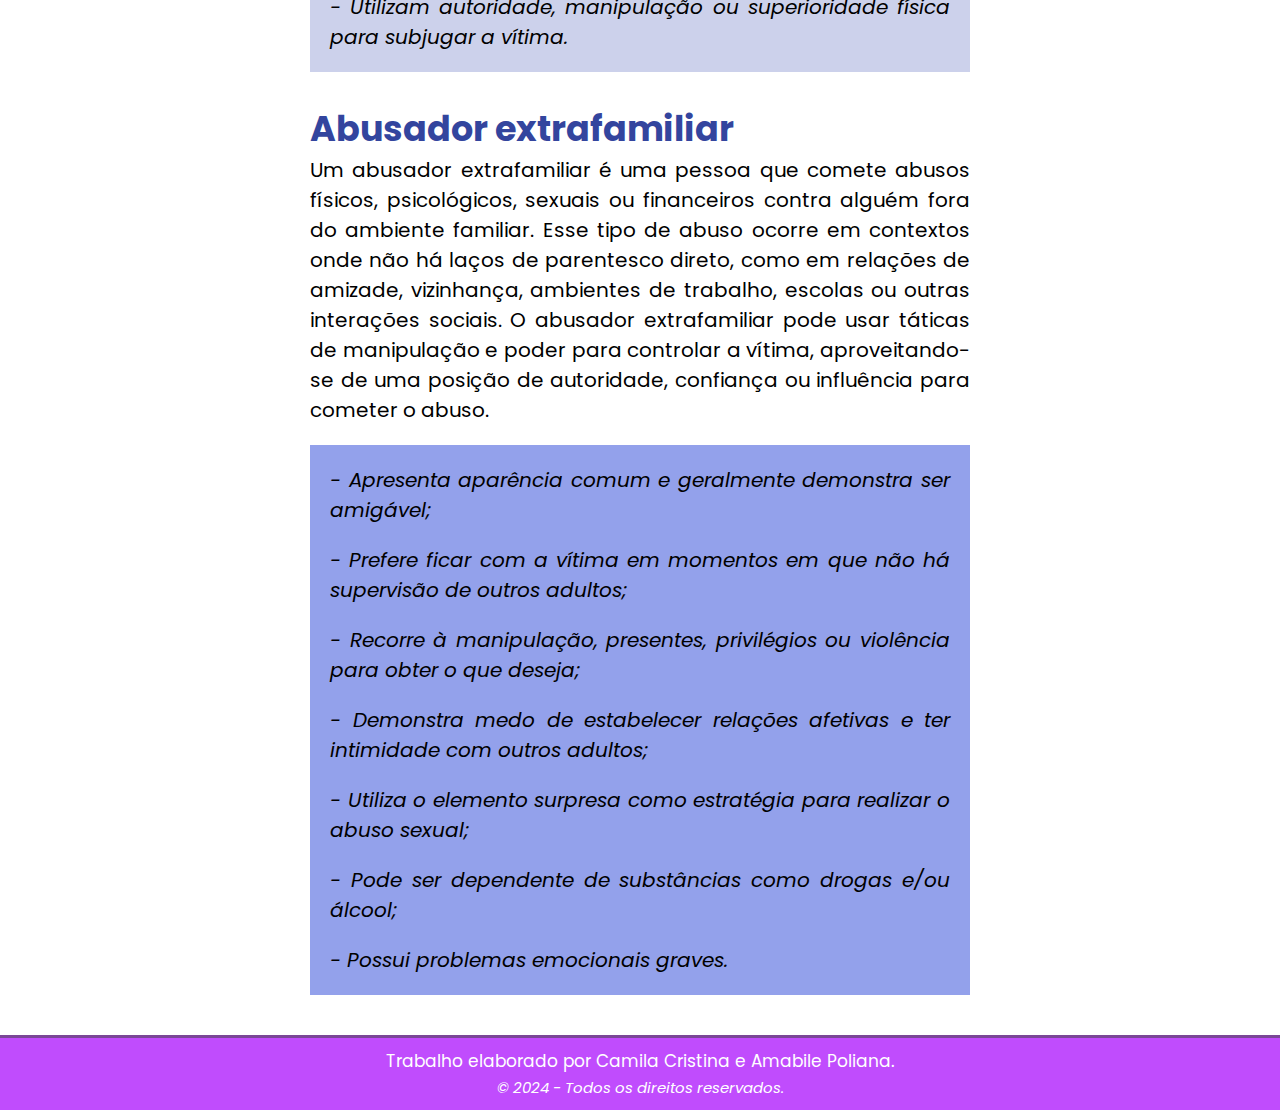
<file: perfis.html>
<!DOCTYPE html>
<html lang="pt-br">
<head>
    <meta charset="UTF-8">
    <meta name="viewport" content="width=device-width, initial-scale=1.0">
    <title>TCC - Perfis</title>
    <link rel="stylesheet" href="estilos/style-perfil.css">
    <link rel="stylesheet" href="https://fonts.googleapis.com/css2?family=Material+Symbols+Outlined:opsz,wght,FILL,GRAD@20..48,100..700,0..1,-50..200" />
</head>
<body>
    <header>
        <div class="botao"><span id="botao-menu" class="material-symbols-outlined" onclick="clickMenu()">menu</span></div>
            <nav id="menu" class="nav-list">
                <ol >
                    <li><a href="index.html">Inicio</a></li>
                    <li><a href="indicadores.html">Indicadores</a></li>
                    <li><a href="denuncie.html">Denuncie </a></li>
                    <li><a href="quem-somos.html">Quem somos</a></li>
                </ol>
            </nav>
    </header> <!-- --> <div id="row"></div>
    <nav class="abusador">
        <div class="abusador-father">
            <nav class="nav-child-abu">
                <h1 class="title-nav a-abusador">PERFIL DO ABUSADOR</h1>
                <p>Você sabe identificar o perfil de um abusador? Muitas vezes, a imagem que temos de um abusador não corresponde à realidade. Eles podem ser pessoas próximas, aparentemente confiáveis e respeitadas pela comunidade. Entender que o perfil de um abusador não é sempre óbvio é o primeiro passo para proteger aqueles ao nosso redor. Abusadores costumam utilizar o seu carisma ou posição de poder para manipular e controlar suas vítimas, criando uma falsa sensação de segurança. Além disso, podem ser habilidosos em mascarar seus comportamentos, tornando difícil perceber os sinais de alerta. Exploraremos os diferentes perfis de abusadores, analisando suas características, comportamentos e os sinais de alerta que podem ajudar a identificar e prevenir situações de abuso. Ao compreender melhor esses perfis, podemos fortalecer a nossa capacidade de proteção e resposta.</p>
            </nav>
        </div>
    </nav>        
    <nav class="intra">
        <div class="intra-father">
            <nav class="nav-child-int">
                <h1 class="title-sec h1-sec">Abusador Intrafamiliar</h1>
                <p>Um abusador intrafamiliar é uma pessoa que comete abusos físicos, psicológicos, sexuais ou financeiros dentro do ambiente familiar. Esse tipo de abuso pode ocorrer entre cônjuges, pais e filhos, irmãos ou outros membros da família que convivem no mesmo espaço. O abusador utiliza a proximidade e a confiança familiar para manipular, controlar e prejudicar a vítima, muitas vezes dificultando a denúncia devido ao vínculo emocional ou à dependência econômica.</p>
                <div class="list-int">
                    <ol>
                        <li>- O agressor exerce controle excessivo e impede a criança ou adolescente de ter interações sociais com amigos;</li>
                        <li>- Essas pessoas apresentam uma aparência comum;</li>
                        <li>- Em relacionamentos conjugais, ocorrem frequentes crises na área da sexualidade;</li>
                        <li>- Podem fazer uso abusivo de drogas e/ou álcool;</li>
                        <li>- Apresentam geralmente imaturidade, egoísmo e falta de estabilidade emocional para construir relacionamentos saudáveis;</li>
                        <li>- Responsabilizam a vítima, acusando-a de ser promíscua e sedutora;</li>
                        <li>- Acreditam que o envolvimento sexual com a vítima é uma forma de demonstrar amor familiar;</li>
                        <li>- Ao serem confrontados, negam sistematicamente o abuso sexual;</li>
                        <li>- Utilizam autoridade, manipulação ou superioridade física para subjugar a vítima.</li>
                    </ol>
                </div>
            </nav>
        </div>
    </nav>  
    <nav class="extra">
        <div class="extra-father">
            <nav class="nav-child-ext">
                <h1 class="title-sec h1-sec">Abusador extrafamiliar</h1>
                <p>Um abusador extrafamiliar é uma pessoa que comete abusos físicos, psicológicos, sexuais ou financeiros contra alguém fora do ambiente familiar. Esse tipo de abuso ocorre em contextos onde não há laços de parentesco direto, como em relações de amizade, vizinhança, ambientes de trabalho, escolas ou outras interações sociais. O abusador extrafamiliar pode usar táticas de manipulação e poder para controlar a vítima, aproveitando-se de uma posição de autoridade, confiança ou influência para cometer o abuso.</p>
                <div class="list-ext">
                    <ol>
                        <li>- Apresenta aparência comum e geralmente demonstra ser amigável;</li>
                        <li>- Prefere ficar com a vítima em momentos em que não há supervisão de outros adultos;</li>
                        <li>- Recorre à manipulação, presentes, privilégios ou violência para obter o que deseja;</li>
                        <li>- Demonstra medo de estabelecer relações afetivas e ter intimidade com outros adultos;</li>
                        <li>- Utiliza o elemento surpresa como estratégia para realizar o abuso sexual;</li>
                        <li>- Pode ser dependente de substâncias como drogas e/ou álcool;</li>
                        <li>- Possui problemas emocionais graves.</li>
                    </ol>
                </div>
            </nav>
        </div>
    </nav>     
    
    <div id="row-two"></div>    <footer> 
        <p>Trabalho elaborado por Camila Cristina e Amabile Poliana.
            <br> <strong>© 2024  - Todos os direitos reservados.</strong>
        </p>
    </footer>
    <script>
        function clickMenu () {
            if (menu.style.display == 'block') {
                menu.style.display = 'none';
            } else {
                menu.style.display = 'block';
            }
        }
    </script>
</body>
</html>
</file>
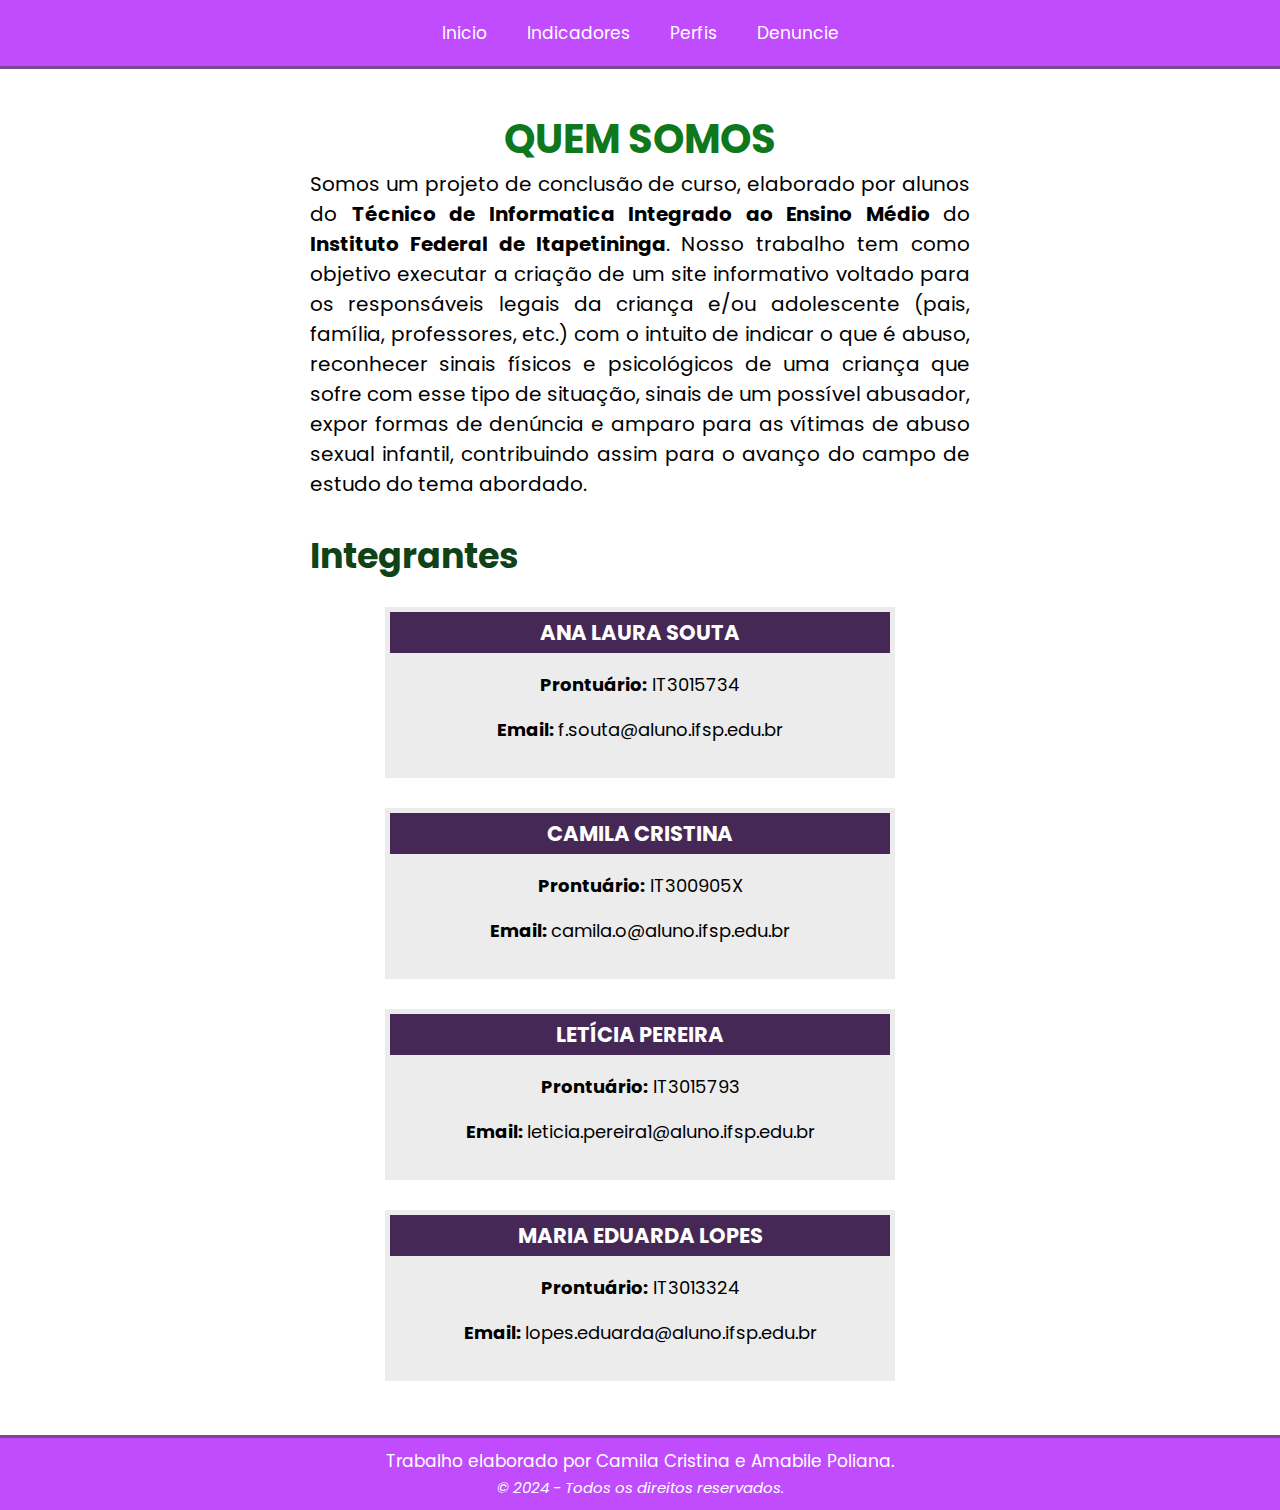
<file: quem-somos.html>
<!DOCTYPE html>
<html lang="pt-br">
<head>
    <meta charset="UTF-8">
    <meta name="viewport" content="width=device-width, initial-scale=1.0">
    <title>TCC - Quem somos</title>
    <link rel="stylesheet" href="estilos/style-nos.css">
    <link rel="stylesheet" href="https://fonts.googleapis.com/css2?family=Material+Symbols+Outlined:opsz,wght,FILL,GRAD@20..48,100..700,0..1,-50..200" />
</head>
<body>
    <header>
        <div class="botao"><span id="botao-menu" class="material-symbols-outlined" onclick="clickMenu()">menu</span></div>
            <nav id="menu" class="nav-list">
                <ol >
                    <li><a href="index.html">Inicio</a></li>
                    <li><a href="indicadores.html">Indicadores</a></li>
                    <li><a href="perfis.html">Perfis</a></li>
                    <li><a href="denuncie.html">Denuncie </a></li>   
                </ol>
            </nav>
    </header> <!-- --> <div id="row"></div>

    <nav class="somos">
        <div class="somos-father">
            <nav class="nav-child-nos">
                <h1 class="title-nav a-somos">QUEM SOMOS</h1>
                <p>Somos um projeto de conclusão de curso, elaborado por alunos do <strong>Técnico de Informatica Integrado ao Ensino Médio </strong>do <strong>Instituto Federal de Itapetininga</strong>. Nosso trabalho tem como objetivo executar a criação de um site informativo voltado para os responsáveis legais da criança e/ou adolescente (pais, família, professores, etc.) com o intuito de indicar o que é abuso, reconhecer sinais físicos e psicológicos de uma criança que sofre com esse tipo de situação, sinais de um possível abusador, expor formas de denúncia e amparo para as vítimas de abuso sexual infantil, contribuindo assim para o avanço do campo de estudo do tema abordado.
                </p>
            </nav>
        </div>
    </nav>

    <nav class="integrantes">
        <h1 class="title-sec h1-sec">Integrantes</h1>
        <div class="integrantes-father">
                <div class="participante">
                    <h3 class="name">ANA LAURA SOUTA</h3>
                    <h4 class="info"><strong>Prontuário:</strong> IT3015734</h4>
                    <h4 class="info"><strong>Email: </strong>f.souta@aluno.ifsp.edu.br</h4>
                </div>
                <div class="participante">
                    <h3 class="name">CAMILA CRISTINA</h3>
                    <h4 class="info"><strong>Prontuário:</strong> IT300905X</h4>
                    <h4 class="info"><strong>Email: </strong>camila.o@aluno.ifsp.edu.br</h4>
                </div>
                <div class="participante">
                    <h3 class="name">LETÍCIA PEREIRA</h3>
                    <h4 class="info"><strong>Prontuário:</strong> IT3015793</h4>
                    <h4 class="info"><strong>Email: </strong>leticia.pereira1@aluno.ifsp.edu.br</h4>
                </div>
                <div class="participante">
                    <h3 class="name">MARIA EDUARDA LOPES</h3>
                    <h4 class="info"><strong>Prontuário:</strong> IT3013324</h4>
                    <h4 class="info"><strong>Email: </strong>lopes.eduarda@aluno.ifsp.edu.br</h4>
                </div>
            </nav>
        </div>
    </nav>  



    
    <div id="row-two"></div>    <footer> 
        <p>Trabalho elaborado por Camila Cristina e Amabile Poliana.
            <br> <strong>© 2024  - Todos os direitos reservados.</strong>
        </p>
    </footer>

    <script>
        function clickMenu () {
            if (menu.style.display == 'block') {
                menu.style.display = 'none';
            } else {
                menu.style.display = 'block';
            }
        }
    </script>
</body>
</html>
</file>
<file: estilos/style.css>
@import url('https://fonts.googleapis.com/css2?family=Poppins:ital,wght@0,100;0,200;0,300;0,400;0,500;0,600;0,700;0,800;0,900;1,100;1,200;1,300;1,400;1,500;1,600;1,700;1,800;1,900&display=swap');

/*
PALETA:
    VERDE - 568259
    ROXO - C04CFD
    ROSA CLARO - FC6DAB
    CREME - F7F6C5
    CREME MAIS CLARO - F3FAE1
*/

* {
    list-style: none;
    padding: 0px;
    margin: 0px;
}

.botao {
    display: none;
}

.nav-list {
    background-color: #C04CFD;
    padding: 20px;
    
    text-decoration: none;
}

.nav-list ol{
    flex-direction: row;
    display: flex;
    justify-content: center;
    gap: 40px;
    
}

.nav-list a {
    text-decoration: none;
    color: white;
    font-family: "Poppins", sans-serif;
    font-size: 17px;
}

#botao-menu {
    display: none;
}

.material-symbols-outlined {
    display: none;
    color: white;
}

#row {
    background-color: #7a4796;
    height: 3px;
}

.nav-list a:hover {
    color: #520032;
}


/* BANNER ------- */

.banner-header img {
    width: 100%
}

/* NAV O QUE É ------- */

.how_is {                           /* font div ------- */
    font-family: "Poppins", sans-serif;
}

.how-is-father {                    /* div pai ------- */
    display: flex;
    justify-content: center;
    margin-left: 200px;
    margin-right: 200px;
    gap: 50px;
    margin-top: 50px;
}

.title-nav {                        /* titulo geral ------- */
    font-size: 40px;
}

.nav-child-how {                          /* div filho ------- */
    width: 750px;
    text-align: justify;
}

.nav-child-how > p{                          /* paragrafo div fio  ------- */
    font-size: 20px;
    margin-bottom: 40px
    
}

.a-how-is {                          /* titulo o que é ------- */
    color: #568259;
    text-align: center;
    margin-bottom: 20px;
    margin-top: 45px;
}

/* NAV INDICADORES ------- */

.indicadores {                           /* font div ------- */
    font-family: "Poppins", sans-serif;
    background-color: #f1ccbe23;
}

.indicadores-father {                    /* div pai ------- */
    display: flex;
    justify-content: center;
    flex-direction: column;
    gap: 10px;
    margin-top: 50px;
    margin-left: 310px;
    margin-right: 310px;
}

.title-nav {                        /* titulo geral ------- */
    font-size: 40px;
}

.nav-child-ind {                          /* div filho ------- */
    text-align: justify;
}

.nav-child-ind > p{                          /* paragrafo div fio  ------- */
    font-size: 20px;
    margin-bottom: 20px;
}

.a-indicadores {                          /* titulo o que é ------- */
    color: #fa591e;
    text-align: center;
    margin-bottom: 10px;
    margin-top: 40px;
}

.button-link {
    background-color: #C04CFD;
    color: white;
    text-decoration: none;
    font-size: 30px;
    padding: 10px 90px 10px 90px;
    border-radius: 40px;
    font-weight: 600;
    font-style: normal;
    margin-bottom: 20px;
}

.button-link:hover {
    background-color: #520032;;
    color: rgb(255, 255, 255);
    text-decoration: none;
    font-size: 30px;
    padding: 10px 90px 10px 90px;
    border-radius: 40px;
    font-weight: 600;
    font-style: normal;
    margin-bottom: 50px;
}


#ind-link-header {
    display: flex;
    justify-content: center;
}

#row-ind{
    background-color: #b66d520e;
    height: 3px;
}

/* NAV ABUSADORES ------- */

.abusadores {                           /* font div ------- */
    font-family: "Poppins", sans-serif;
}

.img-abusador {
    width: 520px;
    margin-top: 70px;
}

.abusadores-father {                    /* div pai ------- */
    display: flex;
    justify-content: center;
    margin-left: 200px;
    margin-right: 200px;
    gap: 50px;
    margin-top: 50px;
}

.title-nav {                        /* titulo geral ------- */
    font-size: 40px;
}

.nav-child-abusadores {                          /* div filho ------- */
    width: 680px;
    text-align: justify;
}

.nav-child-abusadores > p{                          /* paragrafo div fio  ------- */
    font-size: 20px;
    margin-bottom: 40px
    
}

.a-abusadores {                          /* titulo o que é ------- */
    color: #293676;
    text-align: center;
    margin-bottom: 20px;
}

/* DENUNCIE ------- */
.denuncie {                           /* font div ------- */
    font-family: "Poppins", sans-serif;
    background-color: #cccccc23;
}

.denuncie-father {                    /* div pai ------- */
    display: flex;
    justify-content: center;
    flex-direction: column;
    gap: 10px;
    margin-top: 10px;
    margin-left: 310px;
    margin-right: 310px;
}

.title-nav {                        /* titulo geral ------- */
    font-size: 40px;
}

.nav-child-denuncie {                          /* div filho ------- */
    text-align: justify;
}

.nav-child-denuncie > p{                          /* paragrafo div fio  ------- */
    font-size: 20px;
    margin-bottom: 20px;
}

.a-denuncie {                          /* titulo o que é ------- */
    color: #d70707;
    text-align: center;
    margin-bottom: 10px;
    margin-top: 20px;
}

.button-link {
    background-color: #C04CFD;
    color: white;
    text-decoration: none;
    font-size: 30px;
    padding: 10px 90px 10px 90px;
    border-radius: 40px;
    font-weight: 600;
    font-style: normal;
    margin-bottom: 50px;
}

.button-link:hover {
    background-color: #520032;;
    color: rgb(255, 255, 255);
    text-decoration: none;
    font-size: 30px;
    padding: 10px 90px 10px 90px;
    border-radius: 40px;
    font-weight: 600;
    font-style: normal;
    margin-bottom: 50px;
}

#denuncie-link-header {
    display: flex;
    justify-content: center;
}

/* BANNER ------- */

.banner-footer img {
    width: 100%;
}

.banner-footer {
    margin: 0px;
}

#row-two{
    background-color: #7a4796;
    height: 3px;
    margin-top: -4px;
}

footer {
    padding: 10px;
    background-color: #C04CFD;
    text-align: center;
    color: white;
    font-family: "Poppins", sans-serif;
    font-size: 17px;
}

footer strong {
    font-size: 15px;
    font-style: italic;
    font-weight: normal;
}

/* RESPONSIVIDADE ===================================================================== */

@media screen and (max-width: 500px) {

    /* CABECALHO */

    .botao {
        background-color: #C04CFD;
        padding: 15px;
        display: block;
    }

    #botao-menu {
        display: block;
        background-color: #C04CFD;  
        width: 30px;
        cursor: pointer;
        font-size: 40px;
    }

    header {
        padding: 0px;
    }

    .nav-list {
        display: none;
        background-color: #7a4796;
    }

    .nav-list ol{
        flex-direction: column;
        display: flex;
        justify-content: center;
        gap: 30px;
    }

    #row {
        background-color: #462856;
        height: 3px;
    }
    
    /* NAV O QUE É ------- */

.how_is {                           /* font div ------- */
    font-family: "Poppins", sans-serif;
}

.how-is-father {                    /* div pai ------- */
    display: flex;
    flex-direction: column;
    justify-content: center;
    margin-left: 15px;
    margin-right: 15px;
    gap: 20px;
    margin-top: 20px;
}

.title-nav {                        /* titulo geral ------- */
    font-size: 22px;
}

.nav-child-how {                          /* div filho ------- */
    width: 100%;
    text-align: justify;
}

.nav-child-how > p{                          /* paragrafo div fio  ------- */
    font-size: 16px;
    margin-bottom: 10px
    
}

.a-how-is {                          /* titulo o que é ------- */
    color: #568259;
    text-align: center;
    margin-bottom: 20px;
    margin-top: 10px;
}

.img-how {
    width: 100%;
}

/* NAV INDICADORES ------- */

.indicadores {                           /* font div ------- */
    font-family: "Poppins", sans-serif;
    background-color: #f1ccbe23;
}

.indicadores-father {                    /* div pai ------- */
    display: flex;
    justify-content: center;
    flex-direction: column;
    gap: 10px;
    margin-top: 50px;
    margin-left: 15px;
    margin-right: 15px;
}

.title-nav {                        /* titulo geral ------- */
    font-size: 22px;
}

.nav-child-ind {                          /* div filho ------- */
    text-align: justify;
}

.nav-child-ind > p{                          /* paragrafo div fio  ------- */
    font-size: 16px;
    margin-bottom: 20px;
}

.a-indicadores {                          /* titulo o que é ------- */
    color: #fa591e;
    text-align: center;
    margin-bottom: 10px;
    margin-top: 40px;
}

.button-link {
    background-color: #C04CFD;
    color: white;
    text-decoration: none;
    font-size: 20px;
    padding: 10px 90px 10px 90px;
    border-radius: 40px;
    font-weight: 600;
    font-style: normal;
    margin-bottom: 50px;
}

.button-link:hover {
    background-color: #520032;;
    color: rgb(255, 255, 255);
    text-decoration: none;
    font-size: 20px;
    padding: 10px 90px 10px 90px;
    border-radius: 40px;
    font-weight: 600;
    font-style: normal;
    margin-bottom: 50px;
}

#ind-link-header {
    display: flex;
    justify-content: center;
}

#row-ind{
    background-color: #b66d520e;
    height: 3px;
}

/* NAV ABUSADORES ------- */

.abusadores {                           /* font div ------- */
    font-family: "Poppins", sans-serif;
}

.img-abusador {
    width: 100%;
    margin-top: 40px;
}

.abusadores-father {                    /* div pai ------- */
    display: flex;
    flex-direction: column;
    justify-content: center;
    margin-left: 15px;
    margin-right: 15px;
    gap: 30px;
    margin-top: 20px;
}

.title-nav {                        /* titulo geral ------- */
    font-size: 20px;
}

.nav-child-abusadores {                          /* div filho ------- */
    width: 100%;
    text-align: justify;
}

.nav-child-abusadores > p{                          /* paragrafo div fio  ------- */
    font-size: 16px;
    margin-bottom: 40px
    
}

.a-abusadores {                          /* titulo o que é ------- */
    color: #293676;
    text-align: center;
    margin-bottom: 10px;
}

/* DENUNCIE ------- */

.denuncie {                           /* font div ------- */
    font-family: "Poppins", sans-serif;
    background-color: #cccccc23;
}

.denuncie-father {                    /* div pai ------- */
    display: flex;
    justify-content: center;
    flex-direction: column;
    gap: 10px;
    margin-top: 10px;
    margin-left: 15px;
    margin-right: 15px;
}

.title-nav {                        /* titulo geral ------- */
    font-size: 22px;
}

.nav-child-denuncie {                          /* div filho ------- */
    text-align: justify;
}

.nav-child-denuncie > p{                          /* paragrafo div fio  ------- */
    font-size: 16px;
    margin-bottom: 20px;
}

.a-denuncie {                          /* titulo o que é ------- */
    color: #d70707;
    text-align: center;
    margin-bottom: 10px;
    margin-top: 20px;
}

.button-link {
    background-color: #C04CFD;
    color: white;
    text-decoration: none;
    
    padding: 10px 90px 10px 90px;
    border-radius: 40px;
    font-weight: 600;
    font-style: normal;
    margin-bottom: 60px;
}

.button-link:hover {
    background-color: #520032;;
    color: rgb(255, 255, 255);
    text-decoration: none;
    font-size: 20px;
    padding: 10px 90px 10px 90px;
    border-radius: 40px;
    font-weight: 600;
    font-style: normal;
    margin-bottom: 60px;
}

#denuncie-link-header {
    display: flex;
    justify-content: center;
}

.button-denuncie {
    font-size: 17px;
    padding: 10px 70px 10px 70px;
}

.button-denuncie:hover {
    font-size: 17px;
    padding: 10px 70px 10px 70px;
}

/**/
.denuncie {   
    font-family: "Poppins", sans-serif;
}

.denuncie-father {                    /* div pai ------- */
    display: flex;
    justify-content: center;
    flex-direction: column;
    gap: 10px;
    margin-top: 40px;
    margin-left: 15px;
    margin-right: 15px;
}

.title-nav {                        /* titulo geral ------- */
    font-size: 35px;
}

.nav-child-den {                          /* div filho ------- */
    text-align: justify;
}

.nav-child-den > p{                          /* paragrafo div fio  ------- */
    font-size: 16px;
    margin-bottom: 30px;
}

.a-denuncie {                          /* titulo o que é ------- */
    color: #d70707;
    text-align: center;
}

/* footer  -- */

footer {
    padding: 10px;
    background-color: #C04CFD;
    text-align: center;
    color: white;
    font-family: "Poppins", sans-serif;
    font-size: 17px;
}

footer strong {
    font-size: 15px;
    font-style: italic;
    font-weight: normal;
}

#row-two{
    background-color: #7a4796;
    height: 3px;
}

footer {
    padding: 10px;
    background-color: #C04CFD;
    text-align: center;
    color: white;
    font-family: "Poppins", sans-serif;
    font-size: 15px;
}

footer strong {
    font-size: 13px;
    font-style: italic;
    font-weight: normal;
}

}
</file>
<file: estilos/style-denuncie.css>
@import url('https://fonts.googleapis.com/css2?family=Poppins:ital,wght@0,100;0,200;0,300;0,400;0,500;0,600;0,700;0,800;0,900;1,100;1,200;1,300;1,400;1,500;1,600;1,700;1,800;1,900&display=swap');

/*
PALETA:
    VERDE - 568259
    ROXO - C04CFD
    ROSA CLARO - FC6DAB
    CREME - F7F6C5
    CREME MAIS CLARO - F3FAE1
*/

* {
    list-style: none;
    padding: 0px;
    margin: 0px;
}

.botao {
    display: none;
}

.nav-list {
    background-color: #C04CFD;
    padding: 20px;
    
    text-decoration: none;
}

.nav-list ol{
    flex-direction: row;
    display: flex;
    justify-content: center;
    gap: 40px;
    
}

.nav-list a {
    text-decoration: none;
    color: white;
    font-family: "Poppins", sans-serif;
    font-size: 17px;
}

#botao-menu {
    display: none;
}

.material-symbols-outlined {
    display: none;
    color: white;
}

#row {
    background-color: #7a4796;
    height: 3px;
}

.nav-list a:hover {
    color: #520032;
}

/**/
.denuncie {   
    font-family: "Poppins", sans-serif;
}

.denuncie-father {                    /* div pai ------- */
    display: flex;
    justify-content: center;
    flex-direction: column;
    gap: 10px;
    margin-top: 40px;
    margin-left: 310px;
    margin-right: 310px;
}

.title-nav {                        /* titulo geral ------- */
    font-size: 40px;
}

.nav-child-den {                          /* div filho ------- */
    text-align: justify;
}

.nav-child-den > p{                          /* paragrafo div fio  ------- */
    font-size: 20px;
    margin-bottom: 30px;
}

.a-denuncie {                          /* titulo o que é ------- */
    color: #d70707;
    text-align: center;
}

/* MAPS */

.father-map {
    display: flex;
    gap: 30px;
    margin-bottom: 30px;
    flex-wrap: wrap;
    justify-content: center;
    width: 80%;
    margin-left: 185px;
}

.map {
    width: 400px;
    box-shadow: 5px 5px 10px 1px rgba(165, 165, 165, 0.28);
    border-width: 0px 5px 5px 0px;
    border-radius: 0px 0px 20px 0px;
    align-items: center;
}

.map-div {
    background-color: rgba(223, 223, 223, 0.307);
    margin-top: -7px;   
    font-size: 18px;
    padding: 20px 20px;
    border-radius: 0px 0px 20px 0px;
    height: 150px;
}

.map-div > P {
    margin: 10px 0px;
}

.map-title {
    text-align: center;
    background-color: #b194c0;
    width: 400px;
    padding: 5px 0px;
    border-radius: 20px 0px 0px 0px;
}

.link-map {
    text-decoration: none;
    color: black;
    font-style: italic;
}

.img-map {
    margin-left: 30px;
}


/* footer  -- */

footer {
    padding: 10px;
    background-color: #C04CFD;
    text-align: center;
    color: white;
    font-family: "Poppins", sans-serif;
    font-size: 17px;
}

footer strong {
    font-size: 15px;
    font-style: italic;
    font-weight: normal;
}

#row-two{
    background-color: #7a4796;
    height: 3px;
}

/* RESPONSIVIDADE --------------------------------- */

@media screen and (max-width: 500px) {

    /* CABECALHO */

    .botao {
        background-color: #C04CFD;
        padding: 15px;
        display: block;
    }

    #botao-menu {
        display: block;
        background-color: #C04CFD;  
        width: 30px;
        cursor: pointer;
        font-size: 40px;
    }

    header {
        padding: 0px;
    }

    .nav-list {
        display: none;
        background-color: #7a4796;
    }

    .nav-list ol{
        flex-direction: column;
        display: flex;
        justify-content: center;
        gap: 30px;
    }

    #row {
        background-color: #462856;
        height: 3px;
    }


/**/
.denuncie {   
    font-family: "Poppins", sans-serif;
}

.denuncie-father {                    /* div pai ------- */
    display: flex;
    justify-content: center;
    flex-direction: column;
    gap: 10px;
    margin-top: 40px;
    margin-left: 15px;
    margin-right: 15px;
}

.title-nav {                        /* titulo geral ------- */
    font-size: 25px;
}

.nav-child-den {                          /* div filho ------- */
    text-align: justify;
}

.nav-child-den > p{                          /* paragrafo div fio  ------- */
    font-size: 16px;
    margin-bottom: 30px;
}

.a-denuncie {                          /* titulo o que é ------- */
    color: #d70707;
    text-align: center;
}

/* MAPS */

.father-map {
    display: flex;
    flex-direction: column;
    gap: 30px;
    margin-bottom: 30px;
    align-items: center;
    margin-left: 40px;
}

.map {
    width: 100%;
    box-shadow: 5px 5px 10px 1px rgba(165, 165, 165, 0.28);
    border-width: 0px 5px 5px 0px;
    border-radius: 0px 0px 20px 0px;
    align-items: center;
}

.map-iframe {
    width: 100%;
}

.map-div {
    background-color: rgba(223, 223, 223, 0.307);
    margin-top: -7px;   
    font-size: 18px;
    padding: 20px 20px;
    border-radius: 0px 0px 20px 0px;
    height: 150px;
}

.map-div > P {
    margin: 10px 0px;
}

.map-title {
    text-align: center;
    background-color: #b194c0;
    width: 100%;
    padding: 5px 0px;
    border-radius: 20px 0px 0px 0px;
}

.link-map {
    text-decoration: none;
    color: black;
    font-style: italic;
}

.img-map {
    margin-left: 15px;
    width: 90%;
}

/* footer  -- */

footer {
    padding: 10px;
    background-color: #C04CFD;
    text-align: center;
    color: white;
    font-family: "Poppins", sans-serif;
    font-size: 17px;
}

footer strong {
    font-size: 15px;
    font-style: italic;
    font-weight: normal;
}

#row-two{
    background-color: #7a4796;
    height: 3px;
}
    
    footer {
        padding: 10px;
        background-color: #C04CFD;
        text-align: center;
        color: white;
        font-family: "Poppins", sans-serif;
        font-size: 15px;
    }
    
    footer strong {
        font-size: 13px;
        font-style: italic;
        font-weight: normal;
    }
    

}
</file>
<file: estilos/style-indicadores.css>
@import url('https://fonts.googleapis.com/css2?family=Poppins:ital,wght@0,100;0,200;0,300;0,400;0,500;0,600;0,700;0,800;0,900;1,100;1,200;1,300;1,400;1,500;1,600;1,700;1,800;1,900&display=swap');

/*
PALETA:
    VERDE - 568259
    ROXO - C04CFD
    ROSA CLARO - FC6DAB
    CREME - F7F6C5
    CREME MAIS CLARO - F3FAE1
*/

* {
    list-style: none;
    padding: 0px;
    margin: 0px;
}

.botao {
    display: none;
}

.nav-list {
    background-color: #C04CFD;
    padding: 20px;
    
    text-decoration: none;
}

.nav-list ol{
    flex-direction: row;
    display: flex;
    justify-content: center;
    gap: 40px;
    
}

.nav-list a {
    text-decoration: none;
    color: white;
    font-family: "Poppins", sans-serif;
    font-size: 17px;
}

#botao-menu {
    display: none;
}

.material-symbols-outlined {
    display: none;
    color: white;
}

#row {
    background-color: #7a4796;
    height: 3px;
}

.nav-list a:hover {
    color: #520032;
}

/* INDICADORES ----- */
.indicadores {   
    font-family: "Poppins", sans-serif;
}

.indicadores-father {                    /* div pai ------- */
    display: flex;
    justify-content: center;
    flex-direction: column;
    gap: 10px;
    margin-top: 40px;
    margin-left: 310px;
    margin-right: 310px;
}

.title-nav {                        /* titulo geral ------- */
    font-size: 40px;
}

.nav-child-ind {                          /* div filho ------- */
    text-align: justify;
}

.nav-child-ind > p{                          /* paragrafo div fio  ------- */
    font-size: 20px;
}

.a-indicadores {                          /* titulo o que é ------- */
    color: #fa591e;
    text-align: center;
}

/* VIOLENCIAS -- */

.title-sec {                     
    text-align: left;
    font-size: 35px;
}

.h1-sec {                          
    color: #e36c40;
}

.violencias {   
    font-family: "Poppins", sans-serif;
}

.violencias-father {                    /* div pai ------- */
    display: flex;
    justify-content: center;
    flex-direction: column;
    gap: 10px;
    margin-top: 30px;
    margin-left: 310px;
    margin-right: 310px;
}

.nav-child-vio {                          /* div filho ------- */
    text-align: justify;
}

.nav-child-vio > p {                          /* paragrafo div fio  ------- */
    font-size: 20px;
    margin-bottom: 20px;
}

.list-vio {
    font-size: 20px;
    height: 200px;
    background-color: #e4d9d6;
    padding-top: 20px;
}

.list-vio > ol {
    display: flex;
    gap: 20px;
    flex-direction: column;
    flex-wrap: wrap;
    height: 100%;
    font-style: italic;
    align-items: center;
    
}

/* INDICADORES FISICOS  -- */

.title-sec {                     
    text-align: left;
    font-size: 35px;
}

.h1-sec {                          
    color: #e36c40;
}

.fisicos {   
    font-family: "Poppins", sans-serif;
}

.fisicos-father {                    /* div pai ------- */
    display: flex;
    justify-content: center;
    flex-direction: column;
    gap: 10px;
    margin-top: 30px;
    margin-left: 310px;
    margin-right: 310px;
}

.nav-child-fis {                          /* div filho ------- */
    text-align: justify;
}

.nav-child-fis > p {                          /* paragrafo div fio  ------- */
    font-size: 20px;
    margin-bottom: 20px;
}

.list-fis {
    font-size: 20px;
    height: 300px;
    background-color: #eacdc5;
    padding-top: 20px;
}

.list-fis > ol {
    display: flex;
    gap: 20px;
    flex-direction: column;
    flex-wrap: wrap;
    height: 100%;
    font-style: italic;
    align-items: center;
    
}

/* INDICADORES psicologicos  -- */

.title-sec {                     
    text-align: left;
    font-size: 35px;
}

.h1-sec {                          
    color: #e36c40;
}

.psicologico {   
    font-family: "Poppins", sans-serif;
    margin-bottom: 30px;
}

.psicologico-father {                    /* div pai ------- */
    display: flex;
    justify-content: center;
    flex-direction: column;
    gap: 10px;
    margin-top: 30px;
    margin-left: 310px;
    margin-right: 310px;
}

.nav-child-psi {                          /* div filho ------- */
    text-align: justify;
}

.nav-child-psi > p {                          /* paragrafo div fio  ------- */
    font-size: 20px;
    margin-bottom: 20px;
}

.list-psi {
    font-size: 20px;
    height: 300px;
    background-color: #e3927b;
    padding-top: 20px;
}

.list-psi > ol {
    display: flex;
    gap: 20px;
    flex-direction: column;
    flex-wrap: wrap;
    height: 100%;
    font-style: italic;
    align-items: center;
}

/* footer  -- */

footer {
    padding: 10px;
    background-color: #C04CFD;
    text-align: center;
    color: white;
    font-family: "Poppins", sans-serif;
    font-size: 17px;
}

footer strong {
    font-size: 15px;
    font-style: italic;
    font-weight: normal;
}

#row-two{
    background-color: #7a4796;
    height: 3px;
}

/* RESPONSIVIDADE ===================================================================== */

@media screen and (max-width: 500px) {

/* CABECALHO */

.botao {
    background-color: #C04CFD;
    padding: 15px;
    display: block;
}

#botao-menu {
    display: block;
    background-color: #C04CFD;  
    width: 30px;
    cursor: pointer;
    font-size: 40px;
}

header {
    padding: 0px;
}

.nav-list {
    display: none;
    background-color: #7a4796;
}

.nav-list ol{
    flex-direction: column;
    display: flex;
    justify-content: center;
    gap: 30px;
}

#row {
    background-color: #462856;
    height: 3px;
}


    /* INDICADORES ----- */
.indicadores {   
    font-family: "Poppins", sans-serif;
}

.indicadores-father {                    /* div pai ------- */
    display: flex;
    justify-content: center;
    flex-direction: column;
    gap: 10px;
    margin-top: 40px;
    margin-left: 15px;
    margin-right: 15px;
}

.title-nav {                        /* titulo geral ------- */
    font-size: 30px;
}

.nav-child-ind {                          /* div filho ------- */
    text-align: justify;
}

.nav-child-ind > p{                          /* paragrafo div fio  ------- */
    font-size: 16px;
}

.a-indicadores {                          /* titulo o que é ------- */
    color: #fa591e;
    text-align: center;
}

/* VIOLENCIAS -- */

.title-sec {                     
    text-align: left;
    font-size: 25px;
}

.h1-sec {                          
    color: #e36c40;
}

.violencias {   
    font-family: "Poppins", sans-serif;
}

.violencias-father {                    /* div pai ------- */
    display: flex;
    justify-content: center;
    flex-direction: column;
    gap: 10px;
    margin-top: 30px;
    margin-left: 15px;
    margin-right: 15px;
}

.nav-child-vio {                          /* div filho ------- */
    text-align: justify;
}

.nav-child-vio > p {                          /* paragrafo div fio  ------- */
    font-size: 16px;
    margin-bottom: 20px;
}

.list-vio {
    font-size: 16px;
    height: 100%;
    background-color: #e4d9d6;
    padding-top: 20px;
    padding-bottom: 20px;
}

.list-vio > ol {
    display: flex;
    gap: 20px;
    flex-direction: column;
    flex-wrap: wrap;
    height: 100%;
    font-style: italic;
    align-items: center;
    
}

/* INDICADORES FISICOS  -- */

.h1-sec {                          
    color: #e36c40;
}

.fisicos {   
    font-family: "Poppins", sans-serif;
}

.fisicos-father {                    /* div pai ------- */
    display: flex;
    justify-content: center;
    flex-direction: column;
    gap: 10px;
    margin-top: 30px;
    margin-left: 15px;
    margin-right: 15px;
}

.nav-child-fis {                          /* div filho ------- */
    text-align: justify;
}

.nav-child-fis > p {                          /* paragrafo div fio  ------- */
    font-size: 16px;
    margin-bottom: 20px;
}

.list-fis {
    font-size: 16px;
    height: 100%;
    background-color: #eacdc5;
    padding-top: 20px;
    padding-bottom: 20px;
}

.list-fis > ol {
    display: flex;
    gap: 20px;
    flex-direction: column;
    flex-wrap: wrap;
    height: 100%;
    font-style: italic;
    align-items: center;
    
}

/* INDICADORES psicologicos  -- */

.h1-sec {                          
    color: #e36c40;
}

.psicologico {   
    font-family: "Poppins", sans-serif;
    margin-bottom: 30px;
}

.psicologico-father {                    /* div pai ------- */
    display: flex;
    justify-content: center;
    flex-direction: column;
    gap: 10px;
    margin-top: 30px;
    margin-left: 15px;
    margin-right: 15px;
}

.nav-child-psi {                          /* div filho ------- */
    text-align: justify;
}

.nav-child-psi > p {                          /* paragrafo div fio  ------- */
    font-size: 16px;
    margin-bottom: 20px;
}

.list-psi {
    font-size: 16px;
    height: 100%;
    background-color: #e3927b;
    padding-top: 20px;
    padding-bottom: 20px;
}

.list-psi > ol {
    display: flex;
    gap: 20px;
    flex-direction: column;
    flex-wrap: wrap;
    height: 100%;
    font-style: italic;
    align-items: center;
}

footer {
    padding: 10px;
    background-color: #C04CFD;
    text-align: center;
    color: white;
    font-family: "Poppins", sans-serif;
    font-size: 15px;
}

footer strong {
    font-size: 13px;
    font-style: italic;
    font-weight: normal;
}

}
</file>
<file: estilos/style-perfil.css>
@import url('https://fonts.googleapis.com/css2?family=Poppins:ital,wght@0,100;0,200;0,300;0,400;0,500;0,600;0,700;0,800;0,900;1,100;1,200;1,300;1,400;1,500;1,600;1,700;1,800;1,900&display=swap');

/*
PALETA:
    VERDE - 568259
    ROXO - C04CFD
    ROSA CLARO - FC6DAB
    CREME - F7F6C5
    CREME MAIS CLARO - F3FAE1
*/

* {
    list-style: none;
    padding: 0px;
    margin: 0px;
}

.botao {
    display: none;
}

.nav-list {
    background-color: #C04CFD;
    padding: 20px;
    
    text-decoration: none;
}

.nav-list ol{
    flex-direction: row;
    display: flex;
    justify-content: center;
    gap: 40px;
    
}

.nav-list a {
    text-decoration: none;
    color: white;
    font-family: "Poppins", sans-serif;
    font-size: 17px;
}

#botao-menu {
    display: none;
}

.material-symbols-outlined {
    display: none;
    color: white;
}

#row {
    background-color: #7a4796;
    height: 3px;
}

.nav-list a:hover {
    color: #520032;
}

/**/
.abusador {   
    font-family: "Poppins", sans-serif;
}

.abusador-father {                    /* div pai ------- */
    display: flex;
    justify-content: center;
    flex-direction: column;
    gap: 10px;
    margin-top: 40px;
    margin-left: 310px;
    margin-right: 310px;
}

.title-nav {                        /* titulo geral ------- */
    font-size: 40px;
}

.nav-child-abu {                          /* div filho ------- */
    text-align: justify;
}

.nav-child-abu > p{                          /* paragrafo div fio  ------- */
    font-size: 20px;
}

.a-abusador {                          /* titulo o que é ------- */
    color: #293676;
    text-align: center;
}

/* VIOLENCIAS -- */

.title-sec {                     
    text-align: left;
    font-size: 35px;
}

.h1-sec {                          
    color: #33459e;
}

.intra {   
    font-family: "Poppins", sans-serif;
}

.intra-father {                    /* div pai ------- */
    display: flex;
    justify-content: center;
    flex-direction: column;
    gap: 10px;
    margin-top: 30px;
    margin-left: 310px;
    margin-right: 310px;
}

.nav-child-int {                          /* div filho ------- */
    text-align: justify;
}

.nav-child-int > p {                          /* paragrafo div fio  ------- */
    font-size: 20px;
    margin-bottom: 20px;
}

.list-int {
    font-size: 20px;
    background-color: #a5aedc90;
    padding : 20px;
}

.list-int > ol {
    display: flex;
    gap: 20px;
    flex-direction: column;
    font-style: italic;
    
}

/* INDICADORES FISICOS  -- */

.title-sec {                     
    text-align: left;
    font-size: 35px;
}

.extra {   
    font-family: "Poppins", sans-serif;
    margin-bottom: 40px;
}

.extra-father {                    /* div pai ------- */
    display: flex;
    justify-content: center;
    flex-direction: column;
    gap: 10px;
    margin-top: 30px;
    margin-left: 310px;
    margin-right: 310px;
}

.nav-child-ext {                          /* div filho ------- */
    text-align: justify;
}

.nav-child-ext > p {                          /* paragrafo div fio  ------- */
    font-size: 20px;
    margin-bottom: 20px;
}

.list-ext {
    font-size: 20px;
    background-color: #697de3b8;
    padding: 20px;
    
}

.list-ext > ol {
    display: flex;
    gap: 20px;
    flex-direction: column;
    font-style: italic;
    list-style: decimal;
}



/* footer  -- */

footer {
    padding: 10px;
    background-color: #C04CFD;
    text-align: center;
    color: white;
    font-family: "Poppins", sans-serif;
    font-size: 17px;
}

footer strong {
    font-size: 15px;
    font-style: italic;
    font-weight: normal;
}

#row-two{
    background-color: #7a4796;
    height: 3px;
}

@media screen and (max-width: 500px) {

/* CABECALHO */

.botao {
    background-color: #C04CFD;
    padding: 15px;
    display: block;
}

#botao-menu {
    display: block;
    background-color: #C04CFD;  
    width: 30px;
    cursor: pointer;
    font-size: 40px;
}

header {
    padding: 0px;
}

.nav-list {
    display: none;
    background-color: #7a4796;
}

.nav-list ol{
    flex-direction: column;
    display: flex;
    justify-content: center;
    gap: 30px;
}

#row {
    background-color: #462856;
    height: 3px;
}



/* ABUSADOR ---------------------------------- */
.abusador {   
    font-family: "Poppins", sans-serif;
}

.abusador-father {                    /* div pai ------- */
    display: flex;
    justify-content: center;
    flex-direction: column;
    gap: 10px;
    margin-top: 40px;
    margin-left: 15px;
    margin-right: 15px;
}

.title-nav {                        /* titulo geral ------- */
    font-size: 30px;
}

.nav-child-abu {                          /* div filho ------- */
    text-align: justify;
}

.nav-child-abu > p{                          /* paragrafo div fio  ------- */
    font-size: 16px;
}

.a-abusador {                          /* titulo o que é ------- */
    color: #293676;
    text-align: center;
}

/* VIOLENCIAS -- */

.title-sec {                     
    text-align: left;
    font-size: 25px;
}

.h1-sec {                          
    color: #33459e;
}

.intra {   
    font-family: "Poppins", sans-serif;
}

.intra-father {                    /* div pai ------- */
    display: flex;
    justify-content: center;
    flex-direction: column;
    gap: 10px;
    margin-top: 30px;
    margin-left: 15px;
    margin-right: 15px;
}

.nav-child-int {                          /* div filho ------- */
    text-align: justify;
}

.nav-child-int > p {                          /* paragrafo div fio  ------- */
    font-size: 16px;
    margin-bottom: 20px;
}

.list-int {
    font-size: 15px;
    background-color: #a5aedc90;
    padding : 20px;
}

.list-int > ol {
    display: flex;
    gap: 20px;
    flex-direction: column;
    font-style: italic;
}

/* INDICADORES FISICOS  -- */

.extra {   
    font-family: "Poppins", sans-serif;
    margin-bottom: 40px;
}

.extra-father {                    /* div pai ------- */
    display: flex;
    justify-content: center;
    flex-direction: column;
    gap: 10px;
    margin-top: 30px;
    margin-left: 15px;
    margin-right: 15px;
}

.nav-child-ext {                          /* div filho ------- */
    text-align: justify;
}

.nav-child-ext > p {                          /* paragrafo div fio  ------- */
    font-size: 16px;
    margin-bottom: 20px;
}

.list-ext {
    font-size: 15px;
    background-color: #697de3b8;
    padding: 20px;
    
}

.list-ext > ol {
    display: flex;
    gap: 20px;
    flex-direction: column;
    font-style: italic;
    list-style: decimal;
}


footer {
    padding: 10px;
    background-color: #C04CFD;
    text-align: center;
    color: white;
    font-family: "Poppins", sans-serif;
    font-size: 15px;
}
    
footer strong {
    font-size: 13px;
    font-style: italic;
    font-weight: normal;
}
}
</file>
<file: estilos/style-nos.css>
@import url('https://fonts.googleapis.com/css2?family=Poppins:ital,wght@0,100;0,200;0,300;0,400;0,500;0,600;0,700;0,800;0,900;1,100;1,200;1,300;1,400;1,500;1,600;1,700;1,800;1,900&display=swap');

/*
PALETA:
    VERDE - 568259
    ROXO - C04CFD
    ROSA CLARO - FC6DAB
    CREME - F7F6C5
    CREME MAIS CLARO - F3FAE1
*/

* {
    list-style: none;
    padding: 0px;
    margin: 0px;
}

.botao {
    display: none;
}

.nav-list {
    background-color: #C04CFD;
    padding: 20px;
    
    text-decoration: none;
}

.nav-list ol{
    flex-direction: row;
    display: flex;
    justify-content: center;
    gap: 40px;
    
}

.nav-list a {
    text-decoration: none;
    color: white;
    font-family: "Poppins", sans-serif;
    font-size: 17px;
}

#botao-menu {
    display: none;
}

.material-symbols-outlined {
    display: none;
    color: white;
}

#row {
    background-color: #7a4796;
    height: 3px;
}

.nav-list a:hover {
    color: #520032;
}

/* INDICADORES ----- */
.somos {   
    font-family: "Poppins", sans-serif;
}

.somos-father {                    /* div pai ------- */
    display: flex;
    justify-content: center;
    flex-direction: column;
    gap: 10px;
    margin-top: 40px;
    margin-left: 310px;
    margin-right: 310px;
}

.title-nav {                        /* titulo geral ------- */
    font-size: 40px;
}

.nav-child-nos {                          /* div filho ------- */
    text-align: justify;
}

.nav-child-nos > p{                          /* paragrafo div fio  ------- */
    font-size: 20px;
}

.a-somos {                          /* titulo o que é ------- */
    color: #0f781d;
    text-align: center;
}

/* PARTICIPANTS -- */

.title-sec {                     
    text-align: left;
    font-size: 35px;
    margin-left: 310px;
    margin-top: 30px;
}

.h1-sec {                          
    color: #104217;
}

.integrantes {   
    font-family: "Poppins", sans-serif;
}

.integrantes-father {                    /* div pai ------- */
    display: flex;
    justify-content: center;
    flex-direction: row;
    gap: 10px;
    margin-top: 5px;
    margin-left: 310px;
    margin-right: 310px;
    flex-wrap: wrap;
    margin-bottom: 54px;
}

.participante {
    background-color: #d3d3d36c;
    text-align: center;
    padding: 5px;
    margin-top: 20px;
    width: 500px;
    font-size: 18px;
    padding-bottom: 35px;
}

.info {
    margin-top: 18px;
    font-weight: normal;
}

.name {
    background-color: #462856;
    padding: 5px;
    color: white;
}


.nav-child-int {                          /* div filho ------- */
    text-align: justify;
}


/* footer  -- */

footer {
    padding: 10px;
    background-color: #C04CFD;
    text-align: center;
    color: white;
    font-family: "Poppins", sans-serif;
    font-size: 17px;
}

footer strong {
    font-size: 15px;
    font-style: italic;
    font-weight: normal;
}

#row-two{
    background-color: #7a4796;
    height: 3px;
}




@media screen and (max-width: 500px) {

    /* CABECALHO */
    
    .botao {
        background-color: #C04CFD;
        padding: 15px;
        display: block;
    }
    
    #botao-menu {
        display: block;
        background-color: #C04CFD;  
        width: 30px;
        cursor: pointer;
        font-size: 40px;
    }
    
    header {
        padding: 0px;
    }
    
    .nav-list {
        display: none;
        background-color: #7a4796;
    }
    
    .nav-list ol{
        flex-direction: column;
        display: flex;
        justify-content: center;
        gap: 30px;
    }
    
    #row {
        background-color: #462856;
        height: 3px;
    }

        /* somos ----- */
    .somos {   
        font-family: "Poppins", sans-serif;
    }

    .somos-father {                    /* div pai ------- */
        display: flex;
        justify-content: center;
        flex-direction: column;
        gap: 10px;
        margin-top: 40px;
        margin-left: 15px;
        margin-right: 15px;
    }

    .title-nav {                        /* titulo geral ------- */
        font-size: 30px;
    }

    .nav-child-nos {                          /* div filho ------- */
        text-align: justify;
    }

    .nav-child-nos > p{                          /* paragrafo div fio  ------- */
        font-size: 16px;
    }

    .a-somos {                          /* titulo o que é ------- */
        color: #0f781d;
        text-align: center;
    }

    /* participantes -- */

    /* PARTICIPANTS -- */

.title-sec {                     
    text-align: left;
    font-size: 25px;
    margin-left: 15px;
    margin-top: 30px;
}

.h1-sec {                          
    color: #104217;
}

.integrantes {   
    font-family: "Poppins", sans-serif;
}

.integrantes-father {                    /* div pai ------- */
    display: flex;
    justify-content: center;
    flex-direction: row;
    gap: 10px;
    margin-top: 5px;
    margin-left: 15px;
    margin-right: 15px;
    flex-wrap: wrap;
    margin-bottom: 54px;
}

.participante {
    background-color: #d3d3d36c;
    text-align: center;
    padding: 5px;
    margin-top: 20px;
    width: 100%;
    font-size: 18px;
    padding-bottom: 20px;
}

.info {
    margin-top: 18px;
    font-weight: normal;
}

.name {
    background-color: #462856;
    padding: 5px;
    color: white;
}

   /* RODAPE */
    footer {
        padding: 10px;
        background-color: #C04CFD;
        text-align: center;
        color: white;
        font-family: "Poppins", sans-serif;
        font-size: 15px;
    }
        
    footer strong {
        font-size: 13px;
        font-style: italic;
        font-weight: normal;
    }
    
}
</file>
